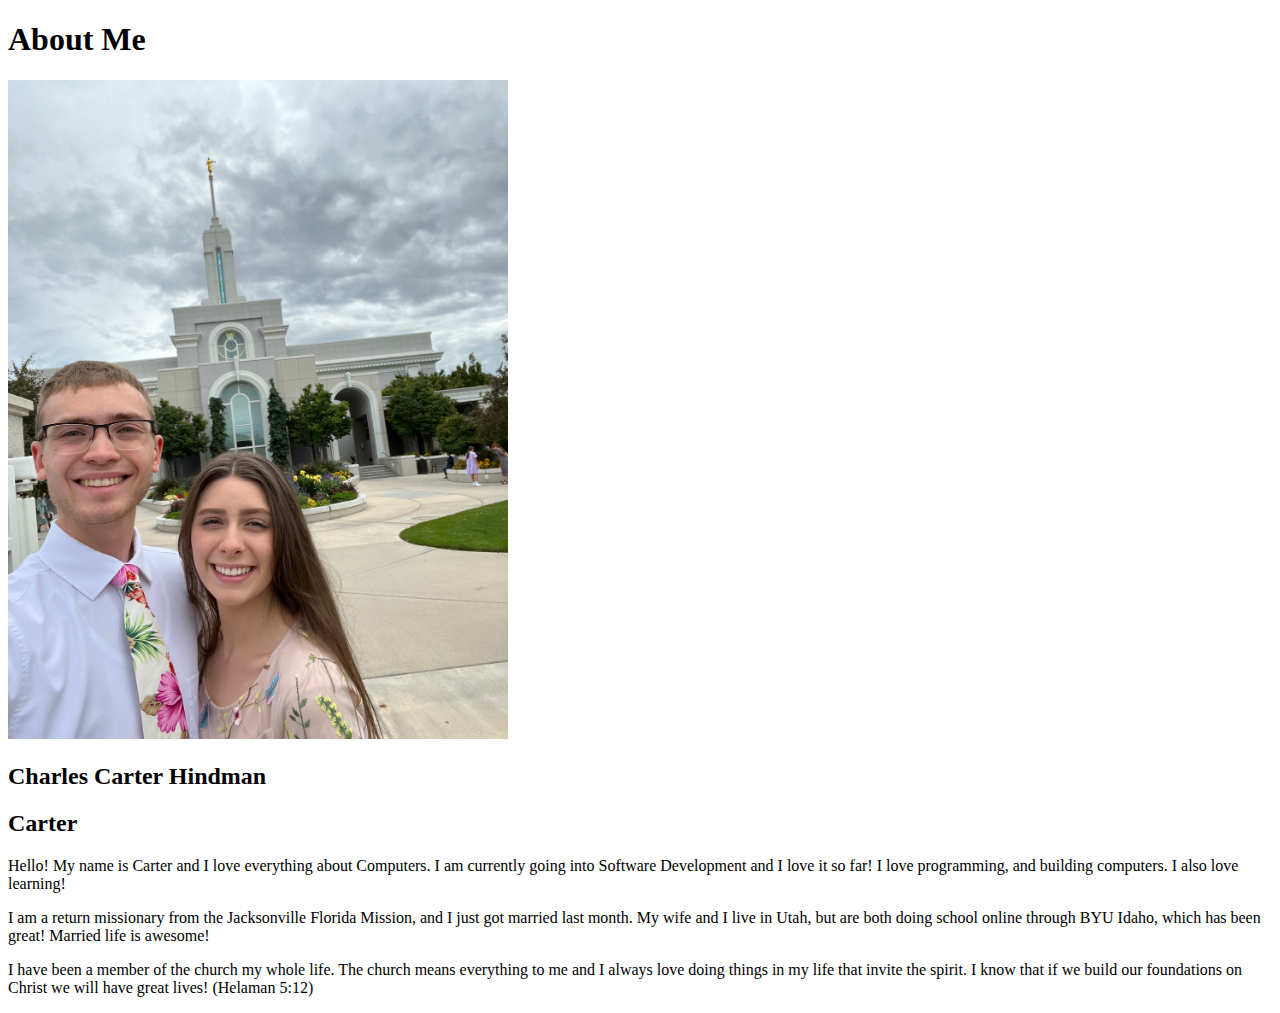
<file: aboutme/index.html>
<!DOCTYPE html>
<html lang="en">
<head>
    <meta charset="UTF-8">
    <meta http-equiv="X-UA-Compatible" content="IE=edge">
    <meta name="viewport" content="width=device-width, initial-scale=1.0">
    <title>All About Me</title>
</head>
<body>
    <h1>About Me</h1>
    <img alt="Image of my wife and I at the temple" src="images/temple_pic.jpg" width = "500" height = "auto">
    <h2>Charles Carter Hindman</h2>
    <h2>Carter</h2>
    <p>Hello! My name is Carter and I love everything about Computers. I am currently going into Software Development and I love it so far! I love programming, and building computers. I also love learning!</p>
    <p>I am a return missionary from the Jacksonville Florida Mission, and I just got married last month. My wife and I live in Utah, but are both doing school online through BYU Idaho, which has been great! Married life is awesome!</p>
    <p>I have been a member of the church my whole life. The church means everything to me and I always love doing things in my life that invite the spirit. I know that if we build our foundations on Christ we will have great lives! (Helaman 5:12)</p>
</body>
</html>
</file>
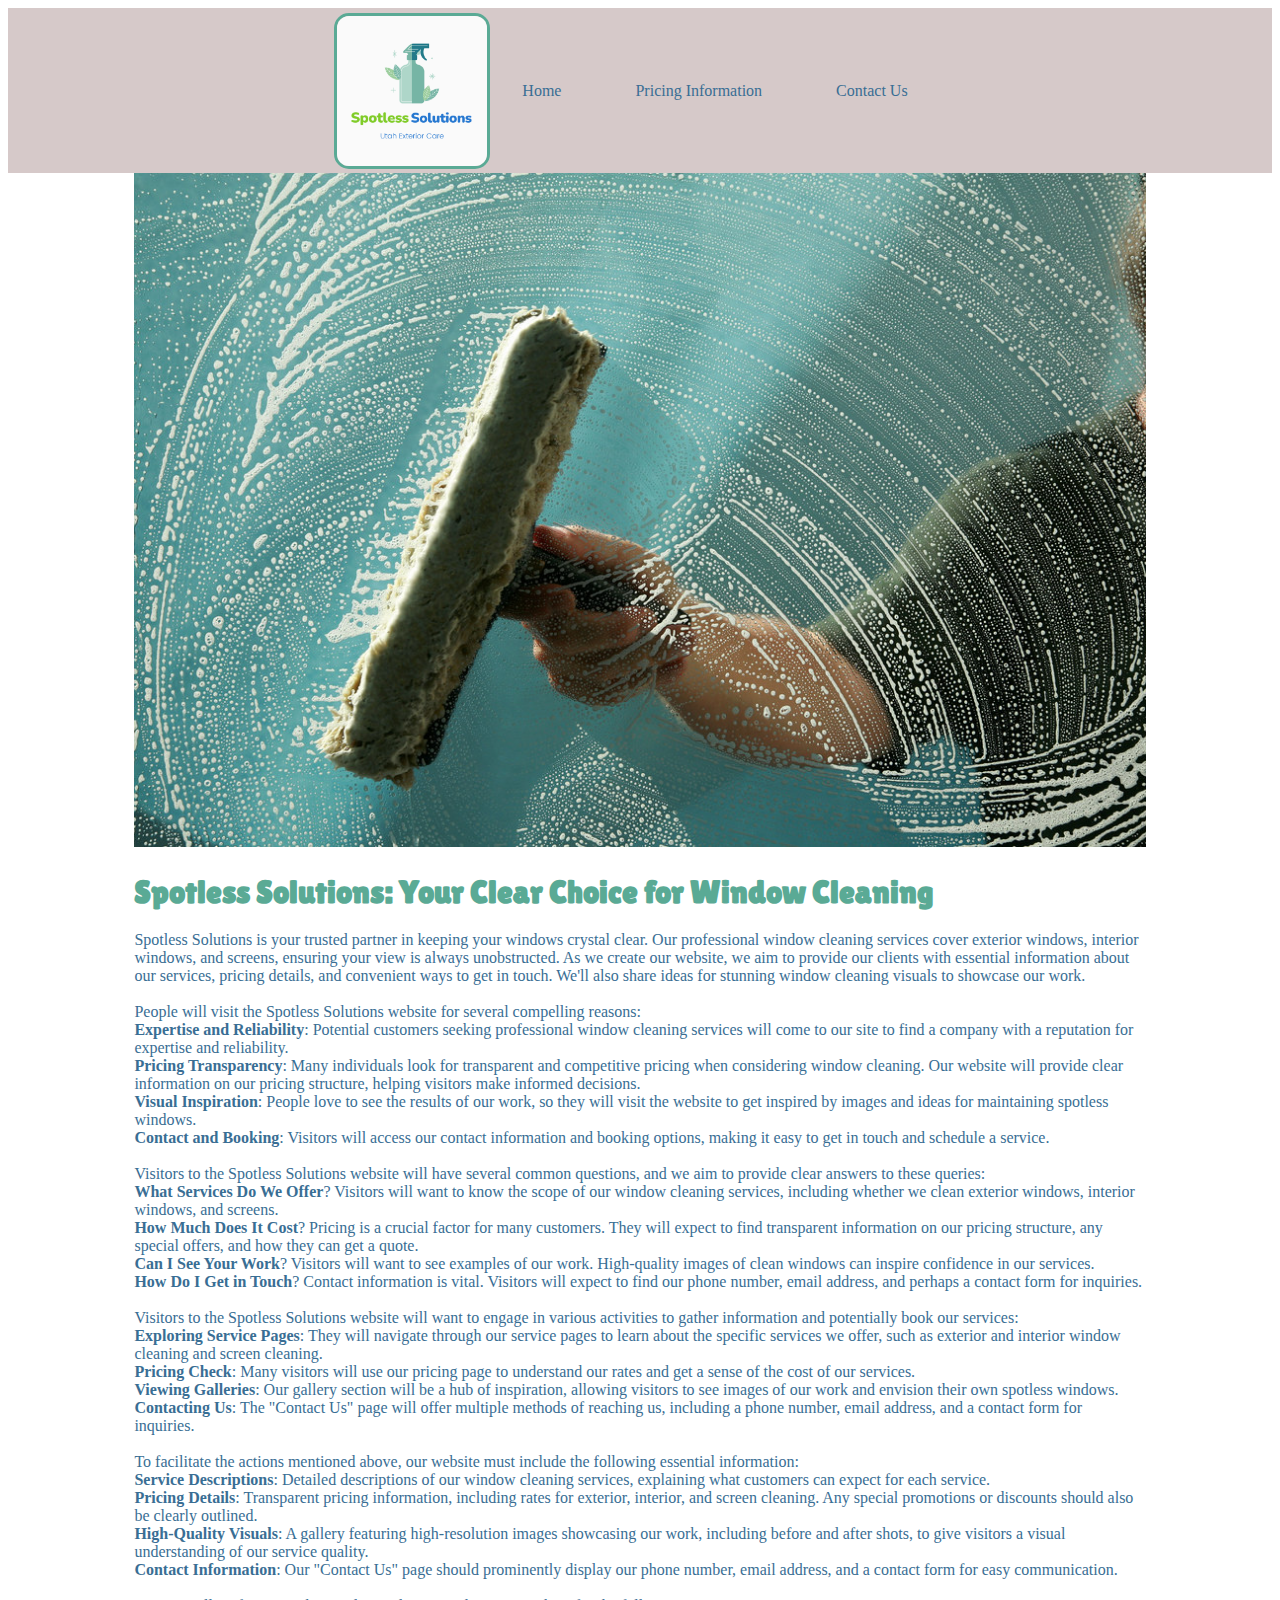
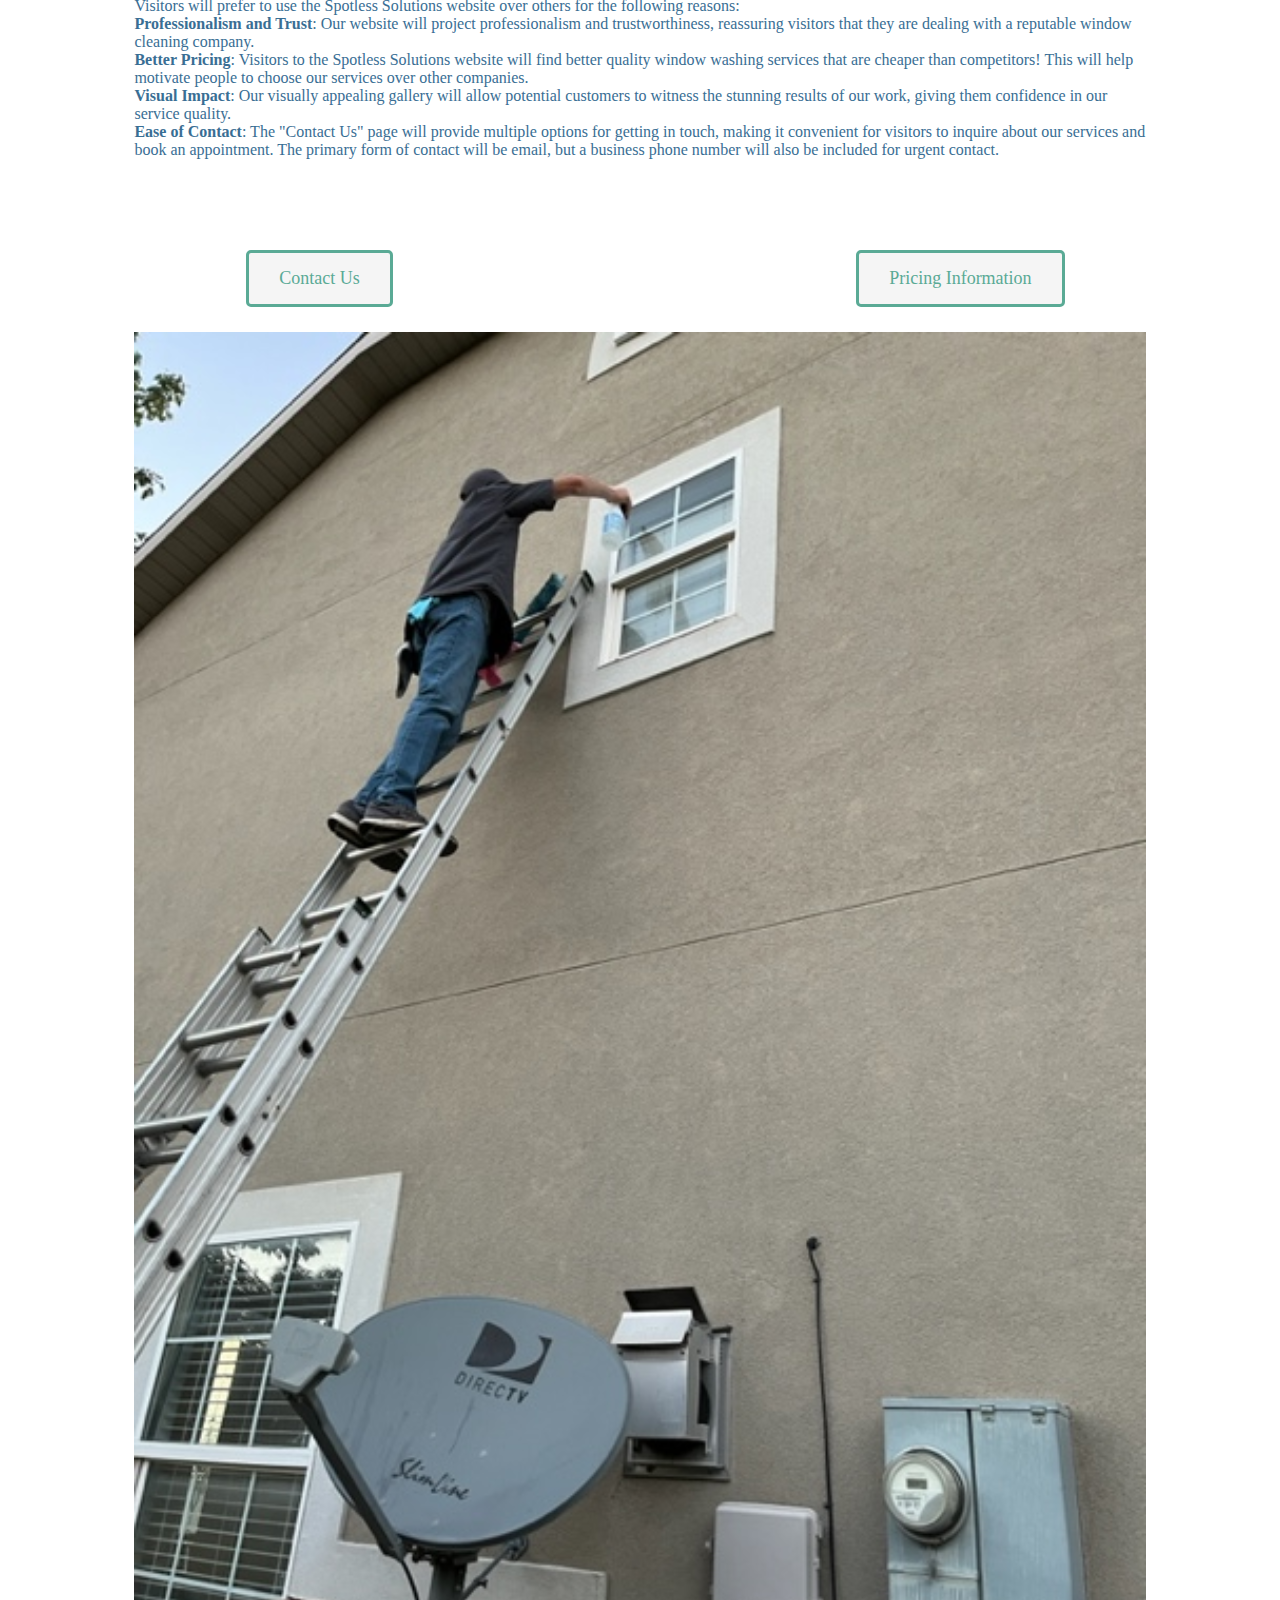
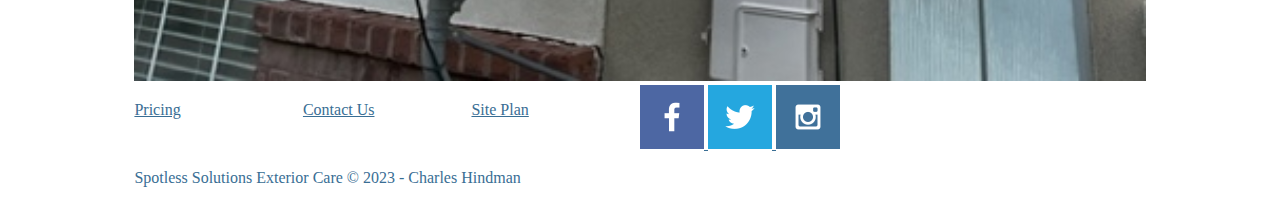
<file: spotless-solutions/index.html>
<!DOCTYPE html>
<html lang="en">
<head>
    <meta charset="UTF-8">
    <meta name="viewport" content="width=device-width, initial-scale=1.0">
    <link rel="stylesheet" href="styles/style.css">
    <title>Spotless Solutions Exterior Care | Home</title>
</head>
<body>
    <div id="h-content">
        <header>
            <a href="index.html" id="logo_link">
                <img class="logo" src="images/logo.png" alt="Spotless Solutions Logo">
            </a>
            <nav>
                <a href="index.html">Home</a>
                <a href="pricing.html">Pricing Information</a>
                <a href="contactus.html">Contact Us</a>
            </nav>
        </header>
    </div>
    <div id="content">
        <main class="main-grid">
            <div class="main-picture">
                <img class="main-pic" src="images/soapy.jpg" alt="window with soapy water">
            </div>
            <div class="main-info">
                <h1>Spotless Solutions: Your Clear Choice for Window Cleaning            </h1>
                <p>
                Spotless Solutions is your trusted partner in keeping your windows crystal clear. Our professional window cleaning services cover exterior windows, interior windows, and screens, ensuring your view is always unobstructed. As we create our website, we aim to provide our clients with essential information about our services, pricing details, and convenient ways to get in touch. We'll also share ideas for stunning window cleaning visuals to showcase our work. <br><br>
        
                People will visit the Spotless Solutions website for several compelling reasons: <br>
                <b>Expertise and Reliability</b>: Potential customers seeking professional window cleaning services will come to our site to find a company with a reputation for expertise and reliability. <br>
                <b>Pricing Transparency</b>: Many individuals look for transparent and competitive pricing when considering window cleaning. Our website will provide clear information on our pricing structure, helping visitors make informed decisions. <br>
                <b>Visual Inspiration</b>: People love to see the results of our work, so they will visit the website to get inspired by images and ideas for maintaining spotless windows.<br>
                <b>Contact and Booking</b>: Visitors will access our contact information and booking options, making it easy to get in touch and schedule a service.<br><br>

                Visitors to the Spotless Solutions website will have several common questions, and we aim to provide clear answers to these queries:<br>
                <b>What Services Do We Offer</b>? Visitors will want to know the scope of our window cleaning services, including whether we clean exterior windows, interior windows, and screens.<br>
                <b>How Much Does It Cost</b>? Pricing is a crucial factor for many customers. They will expect to find transparent information on our pricing structure, any special offers, and how they can get a quote.<br>
                <b>Can I See Your Work</b>? Visitors will want to see examples of our work. High-quality images of clean windows can inspire confidence in our services.<br>
                <b>How Do I Get in Touch</b>? Contact information is vital. Visitors will expect to find our phone number, email address, and perhaps a contact form for inquiries.<br><br>

                Visitors to the Spotless Solutions website will want to engage in various activities to gather information and potentially book our services:<br>
                <b>Exploring Service Pages</b>: They will navigate through our service pages to learn about the specific services we offer, such as exterior and interior window cleaning and screen cleaning.<br>
                <b>Pricing Check</b>: Many visitors will use our pricing page to understand our rates and get a sense of the cost of our services.<br>
                <b>Viewing Galleries</b>: Our gallery section will be a hub of inspiration, allowing visitors to see images of our work and envision their own spotless windows.<br>
                <b>Contacting Us</b>: The "Contact Us" page will offer multiple methods of reaching us, including a phone number, email address, and a contact form for inquiries.<br><br>
        
                To facilitate the actions mentioned above, our website must include the following essential information:<br>
                <b>Service Descriptions</b>: Detailed descriptions of our window cleaning services, explaining what customers can expect for each service.<br>
                <b>Pricing Details</b>: Transparent pricing information, including rates for exterior, interior, and screen cleaning. Any special promotions or discounts should also be clearly outlined.<br>
                <b>High-Quality Visuals</b>: A gallery featuring high-resolution images showcasing our work, including before and after shots, to give visitors a visual understanding of our service quality.<br>
                <b>Contact Information</b>: Our "Contact Us" page should prominently display our phone number, email address, and a contact form for easy communication.<br><br>

                Visitors will prefer to use the Spotless Solutions website over others for the following reasons:<br>
                <b>Professionalism and Trust</b>: Our website will project professionalism and trustworthiness, reassuring visitors that they are dealing with a reputable window cleaning company.<br>
                <b>Better Pricing</b>: Visitors to the Spotless Solutions website will find better quality window washing services that are cheaper than competitors! This will help motivate people to choose our services over other companies.<br>
                <b>Visual Impact</b>: Our visually appealing gallery will allow potential customers to witness the stunning results of our work, giving them confidence in our service quality.<br>
                <b>Ease of Contact</b>: The "Contact Us" page will provide multiple options for getting in touch, making it convenient for visitors to inquire about our services and book an appointment. The primary form of contact will be email, but a business phone number will also be included for urgent contact.<br>
        
                </p>

            </div>
        <div class="buttons">
            <a href="contactus.html" class="contact-button">Contact Us</a>
            <a href="contactus.html" class="pricing-button">Pricing Information</a>
        </div>
        <div class="second-picture">
            <img class="second-pic" src="images/ladder.JPG" alt="owner cleaning windows on a big ladder">
        </div>
        </main>
        <footer>
            <p class="copy">Spotless Solutions Exterior Care &copy; 2023 - Charles Hindman</p>
            <p><a href="pricing.html">Pricing</a></p>
            <p><a href="contactus.html">Contact Us</a></p>
            <p><a href="site-plan.html">Site Plan</a></p>
            <div class="social">
                <a href="https://facebook.com" target="_blank">
                    <img src="images/facebook.png" alt="fb icon">
                </a>
                <a href="https://twitter.com" target="_blank">
                    <img src="images/twitter.png" alt="twitter icon">
                </a>
                <a href="https://instagram.com" target="_blank">
                    <img src="images/instagram.png" alt="instagram icon">
                </a>
            </div>
        </footer>
    </div>
</body>
</html>
</file>
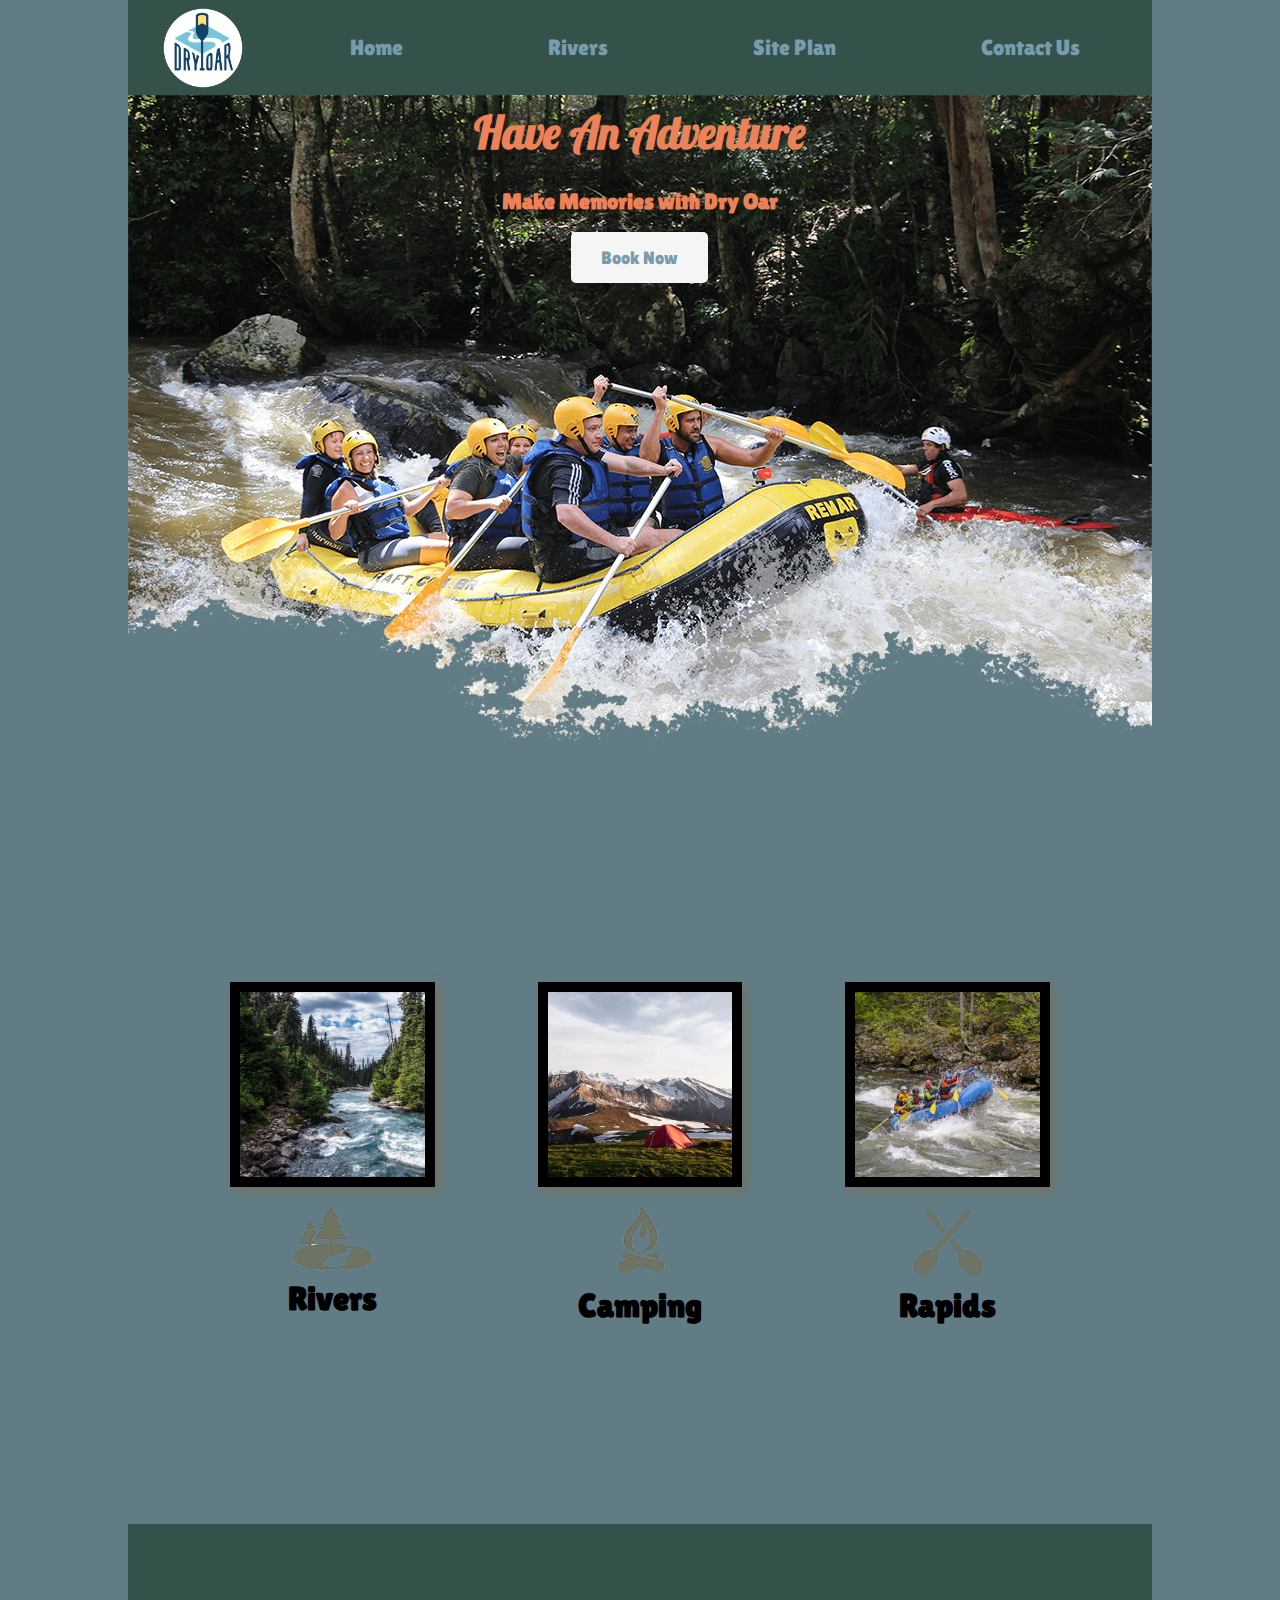
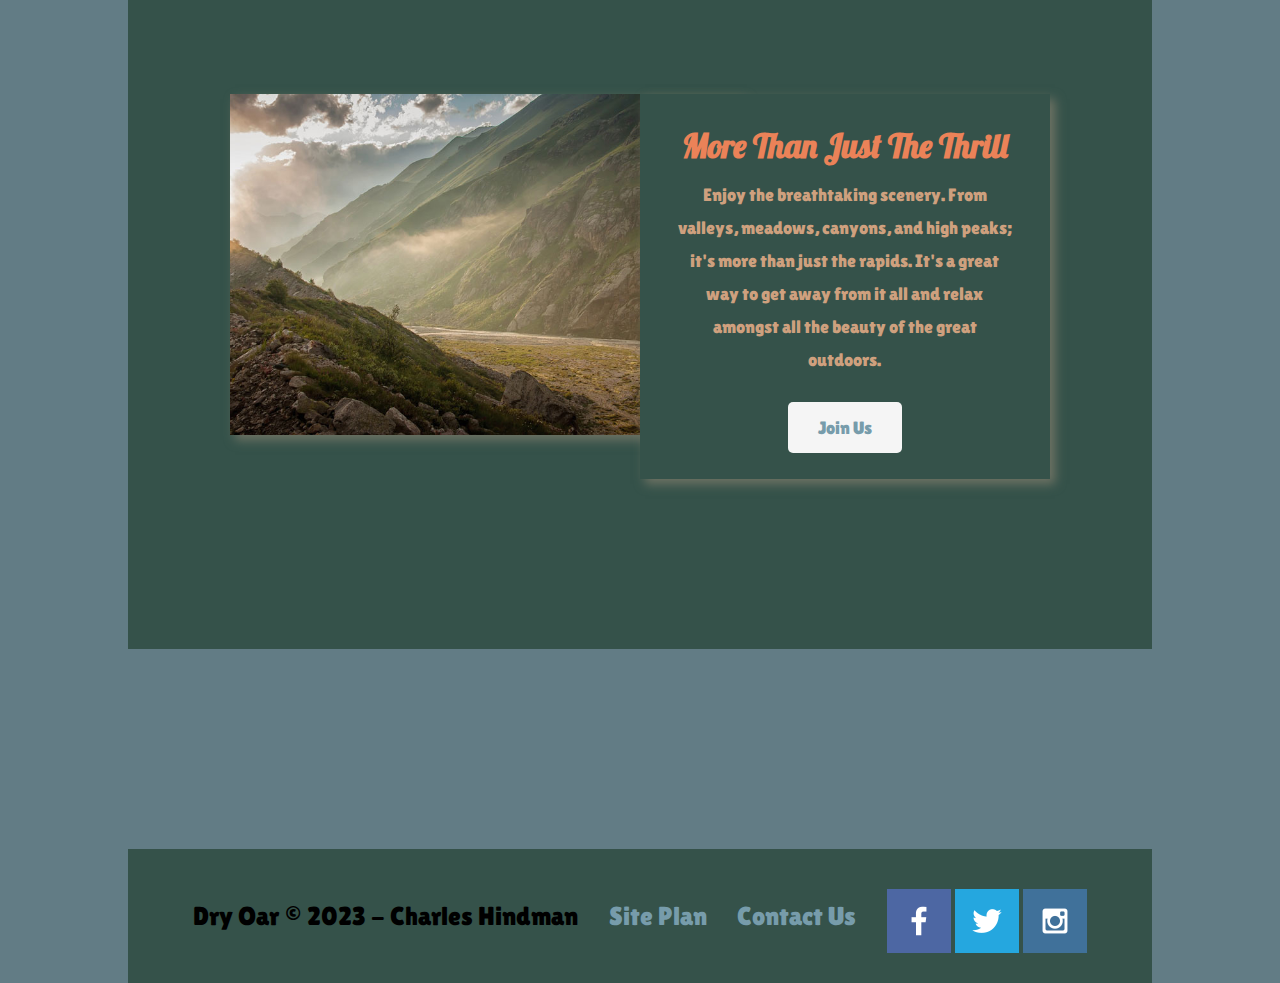
<file: wwr/index.html>
<!DOCTYPE html>
<html lang="en">
<head>
    <meta charset="UTF-8">
    <meta name="viewport" content="width=device-width, initial-scale=1.0">
    <link rel="stylesheet" href="styles/style.css">
    <title>Whitewater Rafting Adventures | Dry Oar | Home</title>
</head>
<body>
    <div id="content">
    <header>
        <a href="index.html" id="logo_link">
            <img class="logo" src="images/logo.png" alt="Dry Oar Logo">
        </a>
        <nav>
            <a href="index.html">Home</a>
            <a href="rivers.html">Rivers</a>
            <a href="site-plan-rafting.html">Site Plan</a>
            <a href="contactus.html">Contact Us</a>
        </nav>
    </header>
    <div id="hero">
        <div id="hero-box">
            <img id="hero-img" src="images/hero.png" alt="People enjoying whitewhater rafting">
        </div>
        <section id="hero-msg">
            <h1 class="home-title">Have An Adventure</h1>
            <h4>Make Memories with Dry Oar</h4>
            <div class="button-box">
                <a class="book" href="contactus.html">Book Now</a>
            </div>
        </section>
    </div>
    <main class="home-grid">
        <section class="rivers-card">
            <img class="card-img" src="images/rivers.jpg" alt="river in forest">
            <img class="icon" src="images/river_icon.png" alt="river icon">
            <h2>Rivers</h2>
        </section>
        <section class="camping-card">
            <img class="card-img" src="images/camping.jpg" alt="tent in mountains">
            <img class="icon" src="images/fire_icon.png" alt="fire icon">
            <h2>Camping</h2>
        </section>
        <section class="rapids-card">
            <img class="card-img" src="images/rapids.jpg" alt="rafting boat">
            <img class="icon" src="images/oars.png" alt="oars icon">
            <h2>Rapids</h2>
        </section>
        <div id="background"></div>
        <img class="mountains" src="images/mountains.jpg" alt="Misty mountains">
        <section class="msg">
            <h2>More Than Just The Thrill</h2>
            <p>Enjoy the breathtaking scenery. From valleys, meadows, canyons, and high peaks; it's more than just the rapids. It's a great way to get away from it all and relax amongst all the beauty of the great outdoors.</p>
            <a class="join" href="rivers.html">Join Us</a>
        </section>
    </main>
    <footer>
        <p>Dry Oar &copy; 2023 - Charles Hindman</p>
        <p><a href="site-plan-rafting.html">Site Plan</a></p>
        <p><a href="contactus.html">Contact Us</a></p>
        <div class="social">
            <a href="https://facebook.com" target="_blank">
                <img src="images/facebook.png" alt="fb icon">
            </a>
            <a href="https://twitter.com" target="_blank">
                <img src="images/twitter.png" alt="twitter icon">
            </a>
            <a href="https://instagram.com" target="_blank">
                <img src="images/instagram.png" alt="instagram icon">
            </a>
        </div>
    </footer>
    </div>
</body>
</html>
</file>
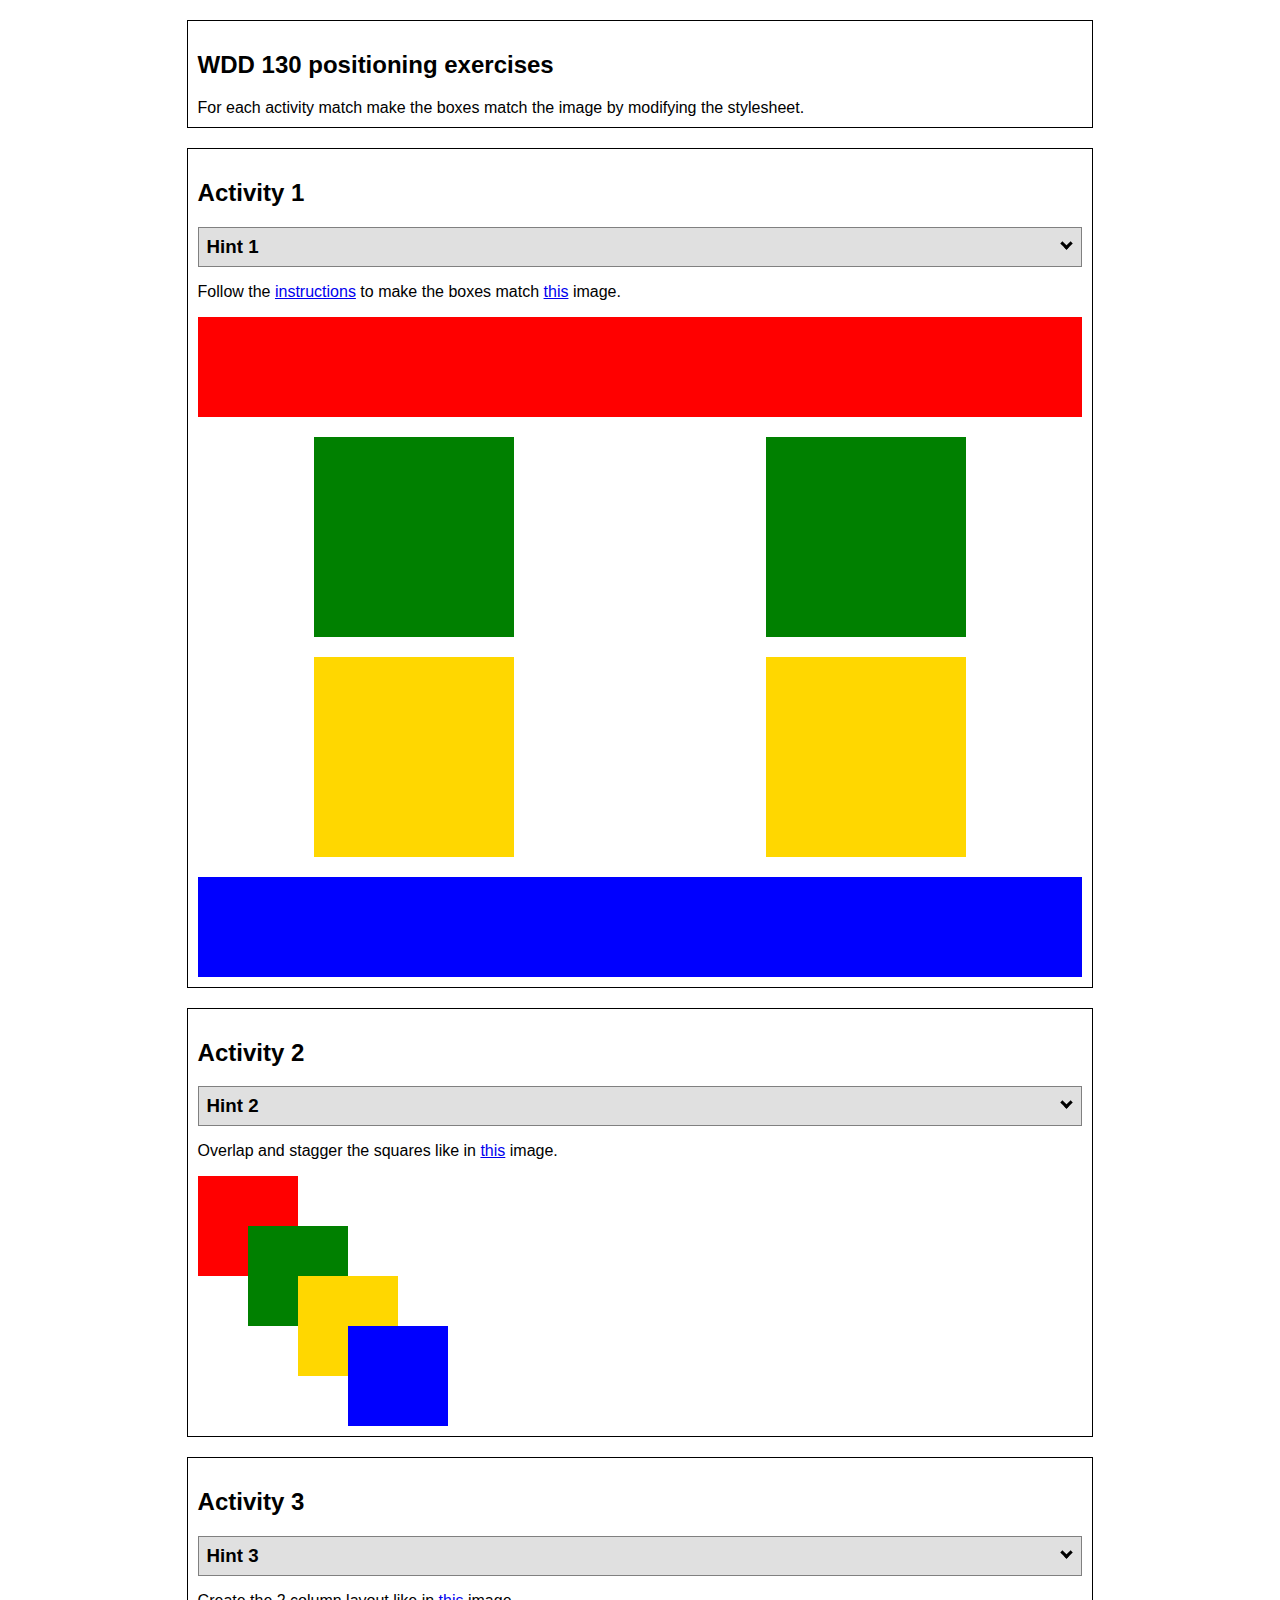
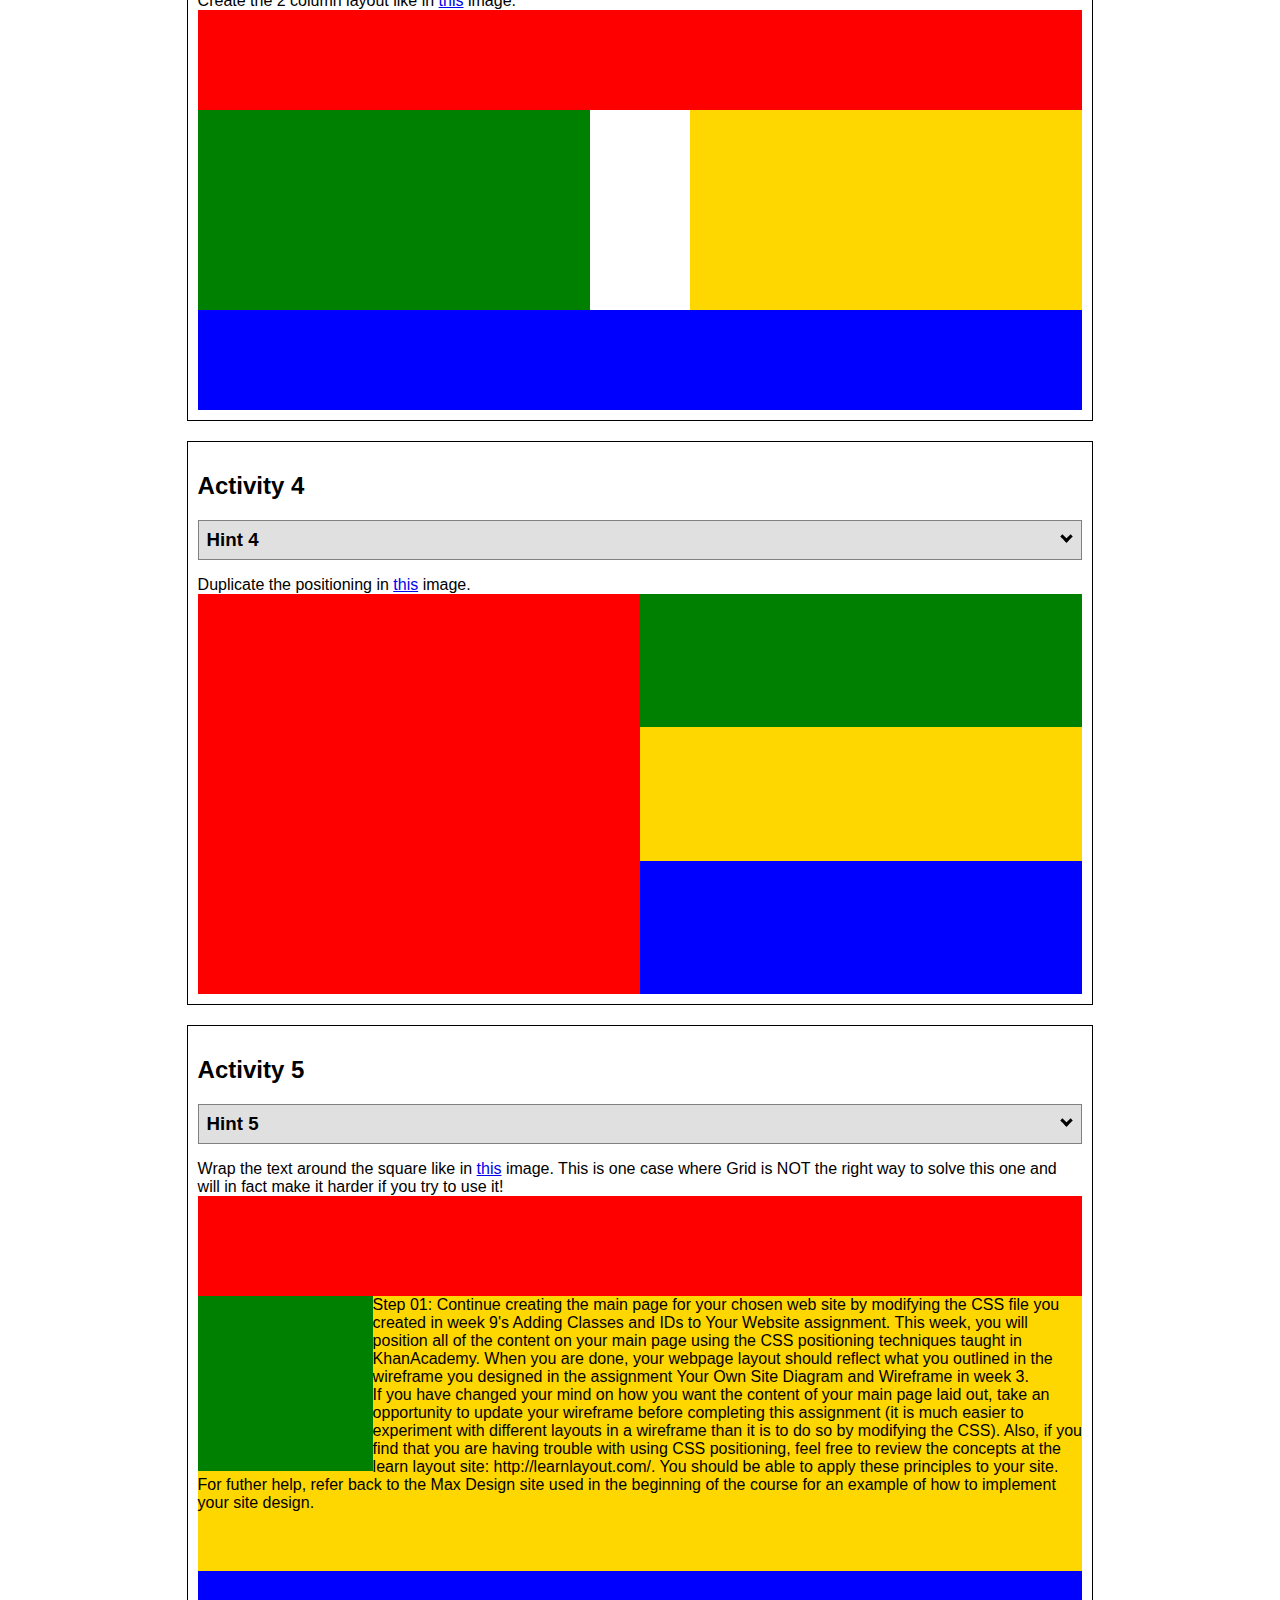
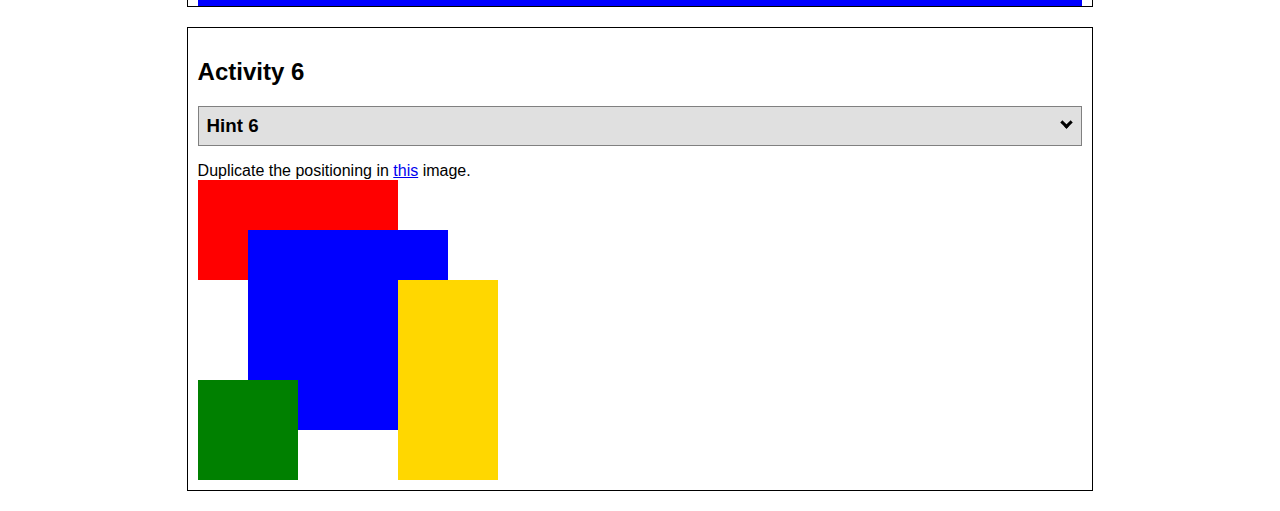
<file: positioning.html>
<!DOCTYPE html>
<html lang="en">
  <head>
    <!-- HTML - Name: positioning.html -->
    <title>Positioning Activity</title>
    <link rel="stylesheet" type="text/css" href="positionstyles.css" />
  </head>
  <body>
    <div class="activity">
      <h2>WDD 130 positioning exercises</h2>
      For each activity match make the boxes match the image by modifying the stylesheet.</div>
    <div class="activity">
      <h2>Activity 1</h2>
      <section class="hint"><input type="checkbox" ><i></i> <h3>Hint 1</h3><div><p>Check out the <a href="https://byui-wdd.github.io/wdd130/activities/w06-css-positioning.html" target="_blank">activity instructions</a> in Ilearn!</p></div></section>
      <p>Follow the <a href="https://byui-wdd.github.io/wdd130/activities/w06-css-positioning.html" target="_blank">instructions</a> to make the boxes match  <a href="https://byui-wdd.github.io/wdd130/images/example1.png" target="_blank">this</a> image.</p>
      <div class="content1" >
        <div class="red1" ></div>
        <div class="green1" ></div>
        <div class="green1" ></div>
        <div class="yellow1"></div>
        <div class="yellow1"></div>
        <div class="blue1"></div>
      </div>
    </div>
    <div class="activity">
      <h2>Activity 2</h2>
      <section class="hint"><input type="checkbox" > <h3>Hint 2</h3><i></i><div>
      <ul>
      <li>grid-template-columns: 50px 50px 50px 50px 50px </li></ul></div></section>
      <p>Overlap and stagger the squares like in <a href="https://byui-wdd.github.io/wdd130/images/example2.png" target="_blank">this</a> image.</p>
      <div class="content2" >
        <div class="red2" ></div>
        <div class="green2" ></div>
        <div class="yellow2"></div>
        <div class="blue2"></div>
      </div>
    </div>
    <div class="activity">
      <h2>Activity 3</h2>
      <section class="hint"><input type="checkbox" > <h3>Hint 3</h3><i></i><div><p>This one is going to be best solved with CSS Grid. Remember to make the boxes the right width first...then start moving them around. </p><h4>Properties used:</h4><ul><li>display:grid;</li><li>grid-template-columns:</li><li>grid-column-gap:</li>
        <li>grid-column:</li>  </ul></div></section>
      Create the 2 column layout like in <a href="https://byui-wdd.github.io/wdd130/images/example3.png" target="_blank">this</a>  image.
      <div class="content3" >
        <div class="red3" ></div>
        <div class="green3" ></div>
        <div class="yellow3"></div>
        <div class="blue3"></div>
      </div>
    </div>
    <div class="activity">
      <h2>Activity 4</h2>
      <section class="hint"><input type="checkbox" > <h3>Hint 4</h3><i></i><div><p>For the others we have been primarily concerned with width. For this one you will need to adjust height as well. </p><h4>Properties used:</h4><ul><li>display:grid;</li><li>grid-template-columns:</li><li>grid-row:</li></ul></div></section>
      Duplicate the positioning in <a href="https://byui-wdd.github.io/wdd130/images/example4.png" target="_blank">this</a> image. 
      <div class="content4" >
        <div class="red4" ></div>
        <div class="green4" ></div>
        <div class="yellow4"></div>
        <div class="blue4"></div>
      </div>
    </div>

    <div class="activity">
      <h2>Activity 5</h2>
      <section class="hint"><input type="checkbox" > <h3>Hint 5</h3><i></i><div><p>Grid is <strong>not</strong> the right way to do this.  In fact there is only one way to really do that...and that is with float. Remember that we float the thing we want the text to wrap around.  Also remember to start by making all the shapes the right size and shape.</p><h4>Properties used:</h4><ul><li>float: left;</li></ul></div></section>
      Wrap the text around the square like in <a href="https://byui-wdd.github.io/wdd130/images/example5.png" target="_blank">this</a> image. This is one case where Grid is NOT the right way to solve this one and will in fact make it harder if you try to use it!
      <div class="content5" >
        <div class="red5" ></div>
        <div class="green5" ></div>
        <div class="yellow5">Step 01: Continue creating the main page for your chosen web site by modifying the CSS file you created in week 9's Adding Classes and IDs to Your Website assignment. This week, you will position all of the content on your main page using the CSS positioning techniques taught in KhanAcademy. When you are done, your webpage layout should reflect what you outlined in the wireframe you designed in the assignment Your Own Site Diagram and Wireframe in week 3. <br />
          If you have changed your mind on how you want the content of your main page laid out, take an opportunity to update your wireframe before completing this assignment (it is much easier to experiment with different layouts in a wireframe than it is to do so by modifying the CSS). Also, if you find that you are having trouble with using CSS positioning, feel free to review the concepts at the learn layout site: http://learnlayout.com/. You should be able to apply these principles to your site. For futher help, refer back to the Max Design site used in the beginning of the course for an example of how to implement your site design.</div>
        <div class="blue5"></div>
      </div>
    </div>
    <div class="activity">
      <h2>Activity 6</h2>
      <section class="hint"><input type="checkbox" > <h3>Hint 6</h3><i></i><div><p>This one is all about visualizing the grid behind the layout. If you are having a hard time doing that first: all the sizes are even multiples of 100, and second here is another example with the lines drawn: <a href="https://byui-wdd.github.io/wdd130/images/example6-hint.png" target="_blank">example 6 with lines</a>. For this one you will find it easiest if you use px for the column width. You can also use <kbd>z-index</kbd> to control the element layering.    </p><h4>Properties used:</h4><ul><li>display:grid;</li><li>grid-template-columns:</li><li>grid-column:</li><li>grid-row:</li><li><a href="https://www.w3schools.com/cssref/pr_pos_z-index.asp" target="_blank">z-index:</a></li></ul></div></section>
      Duplicate the positioning in <a href="https://byui-wdd.github.io/wdd130/images/example6.png" target="_blank">this</a> image.
      <div class="content6" >
        <div class="red6" ></div>
        <div class="green6" ></div>
        <div class="yellow6"></div>
        <div class="blue6"></div>
      </div>
    </div>
  </body>
</html>
</file>
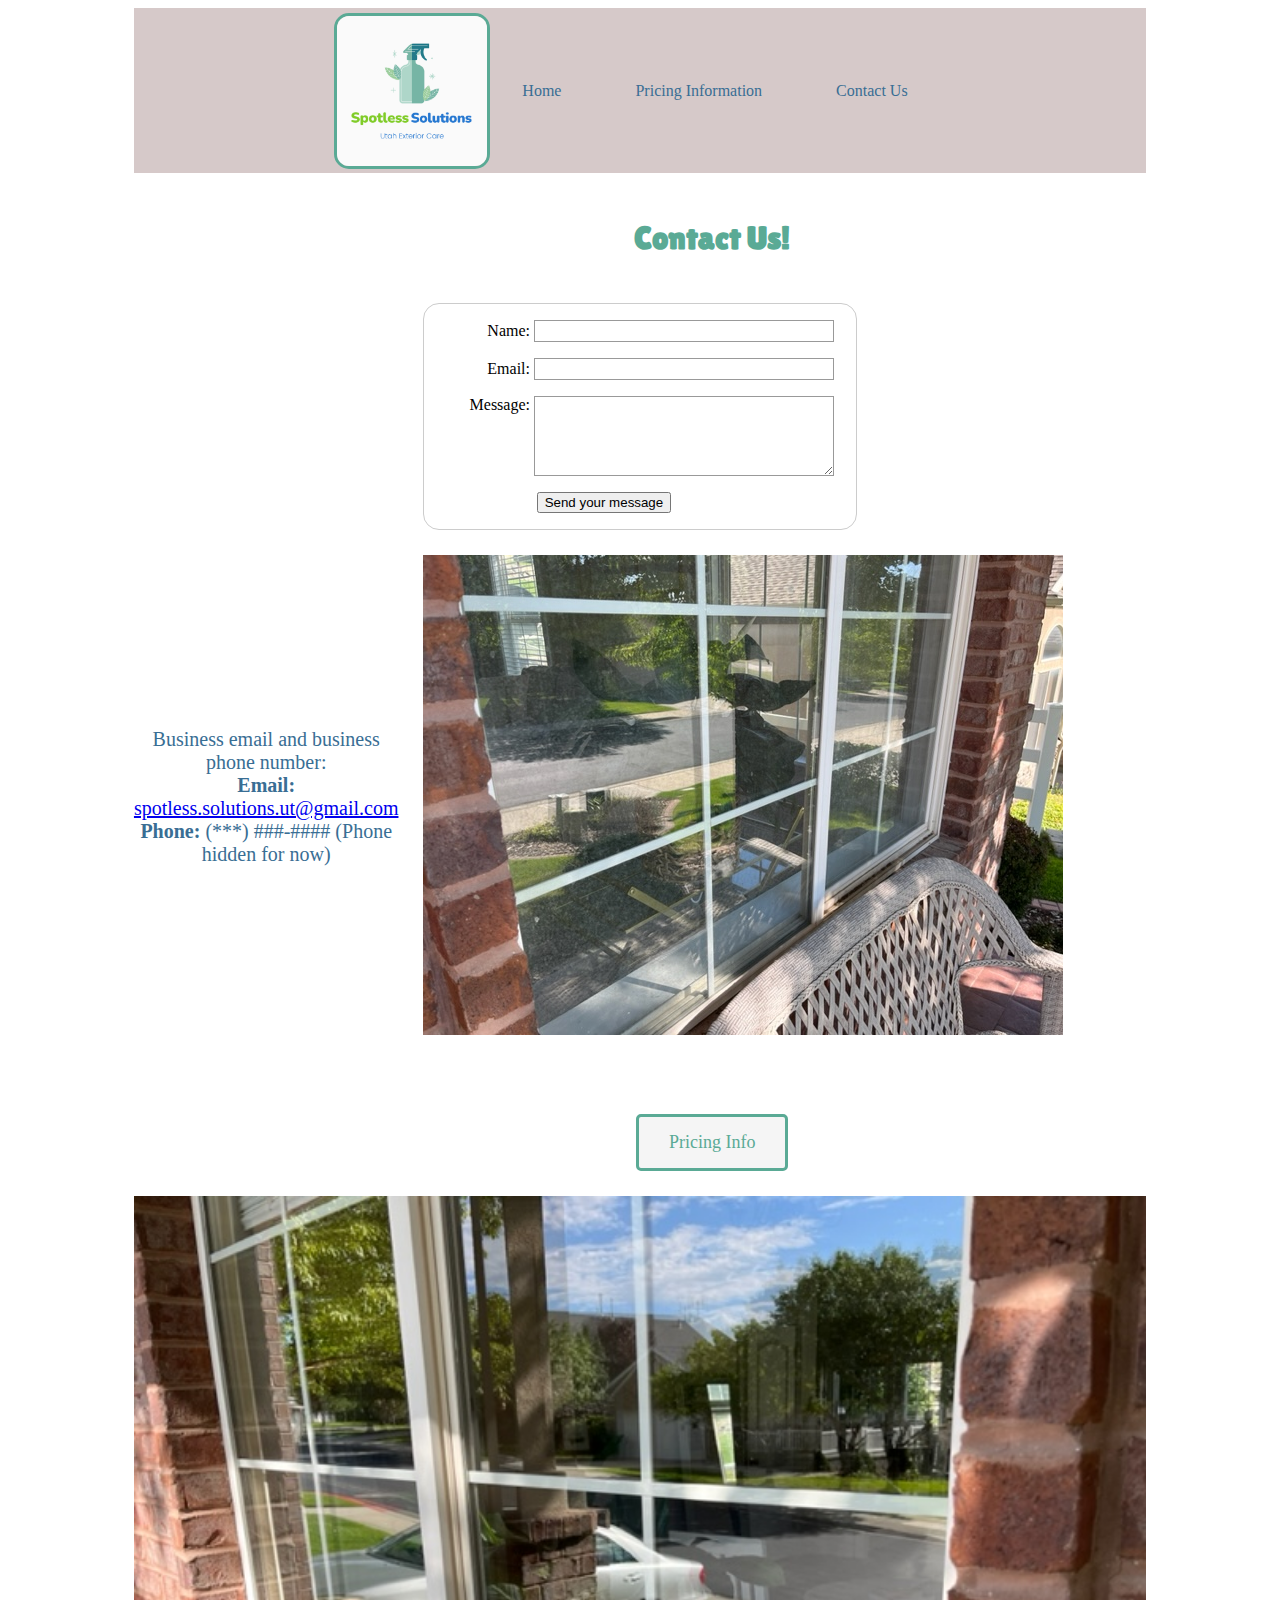
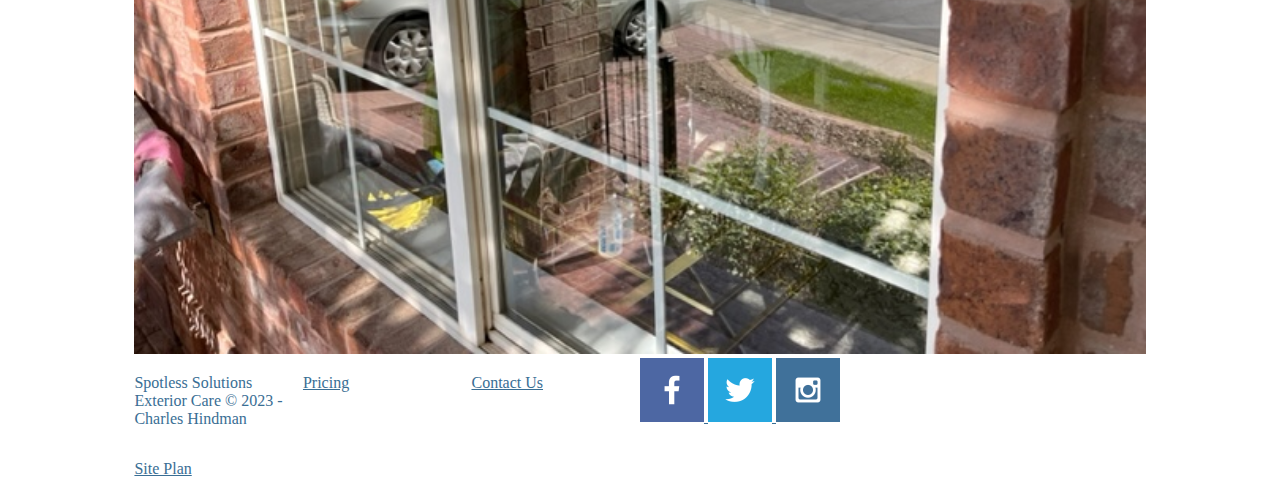
<file: spotless-solutions/contactus.html>
<!DOCTYPE html>
<html lang="en">
<head>
    <meta charset="UTF-8">
    <meta name="viewport" content="width=device-width, initial-scale=1.0">
    <link rel="stylesheet" href="styles/style.css">
    <title>Spotless Solutions Exterior Care | Contact Us</title>
    <style>
        form {
  /* Center the form on the page */
  margin: 0 auto;
  width: 400px;
  /* Form outline */
  padding: 1em;
  border: 1px solid #ccc;
  border-radius: 1em;
}

ul {
  list-style: none;
  padding: 0;
  margin: 0;
}

form li + li {
  margin-top: 1em;
}

label {
  /* Uniform size & alignment */
  display: inline-block;
  width: 90px;
  text-align: right;
}

input,
textarea {
  /* To make sure that all text fields have the same font settings
     By default, textareas have a monospace font */
  font: 1em sans-serif;

  /* Uniform text field size */
  width: 300px;
  box-sizing: border-box;

  /* Match form field borders */
  border: 1px solid #999;
}

input:focus,
textarea:focus {
  /* Additional highlight for focused elements */
  border-color: #000;
}

textarea {
  /* Align multiline text fields with their labels */
  vertical-align: top;

  /* Provide space to type some text */
  height: 5em;
}

.button {
  /* Align buttons with the text fields */
  padding-left: 90px; /* same size as the label elements */
}

button {
  /* This extra margin represent roughly the same space as the space
     between the labels and their text fields */
  margin-left: 0.5em;
}
    </style>
</head>
<body>
    <div id="c-content">
        <header>
            <a href="index.html" id="logo_link">
                <img class="logo" src="images/logo.png" alt="Spotless Solutions Logo">
            </a>
            <nav>
                <a href="index.html">Home</a>
                <a href="pricing.html">Pricing Information</a>
                <a href="contactus.html">Contact Us</a>
            </nav>
        </header>
        <main class="contact-grid">
            <div class="c-title"><h1 class="c-h1">Contact Us!</h1></div>
            <div class="main-c-info">
                <div id="feedback"></div>
                <form action="/my-handling-form-page" method="post">
                    <ul>
                    <li>
                    <label for="name">Name:</label>
                    <input type="text" id="name" name="user_name" />
                    </li>
                    <li>
                    <label for="mail">Email:</label>
                    <input type="email" id="mail" name="user_email" />
                    </li>
                    <li>
                    <label for="msg">Message:</label>
                    <textarea id="msg" name="user_message"></textarea>
                    </li>
                    <li class="button">
                    <button type="submit">Send your message</button>
                    </li>
                    </ul>
                    </form>
            </div>
        <div class="first-info">
            <p>
                Business email and business phone number:<br>
                <b>Email: </b><a href='mailto:spotless.solutions.ut@gmail.com'>spotless.solutions.ut@gmail.com</a>
                <br><b>Phone: </b>(***) ###-####  (Phone hidden for now)
              </p>
        </div>
        <div class="lil-pic">
            <img id="lil-pic" src="images/dirty.JPG" alt="dirty window">
        </div>
        <a href="pricing.html" class="pricing-c-button">Pricing Info</a>
        <div class="big-pic">
            <img id="big-pic" src="images/clean.JPG" alt="clean window">
        </div>
        </main>
        <footer>
            <p>Spotless Solutions Exterior Care &copy; 2023 - Charles Hindman</p>
            <p><a href="pricing.html">Pricing</a></p>
            <p><a href="contactus.html">Contact Us</a></p>
            <p><a href="site-plan.html">Site Plan</a></p>
            <div class="social">
                <a href="https://facebook.com" target="_blank">
                    <img src="images/facebook.png" alt="fb icon">
                </a>
                <a href="https://twitter.com" target="_blank">
                    <img src="images/twitter.png" alt="twitter icon">
                </a>
                <a href="https://instagram.com" target="_blank">
                    <img src="images/instagram.png" alt="instagram icon">
                </a>
            </div>
        </footer>
    </div>
    <script>
        const feedbackElement = document.getElementById('feedback');
        const formElement = document.forms[0];
        formElement.addEventListener('submit', function(e) {
            e.preventDefault();
            feedbackElement.innerHTML = 'Hello '+ formElement.user_name.value +'! Thank you for your message. We will get back with you as soon as possible!';
            feedbackElement.style.display = "block";
            document.body.classList.toggle('moveDown');
        });
    </script>
</body>
</html>
</file>
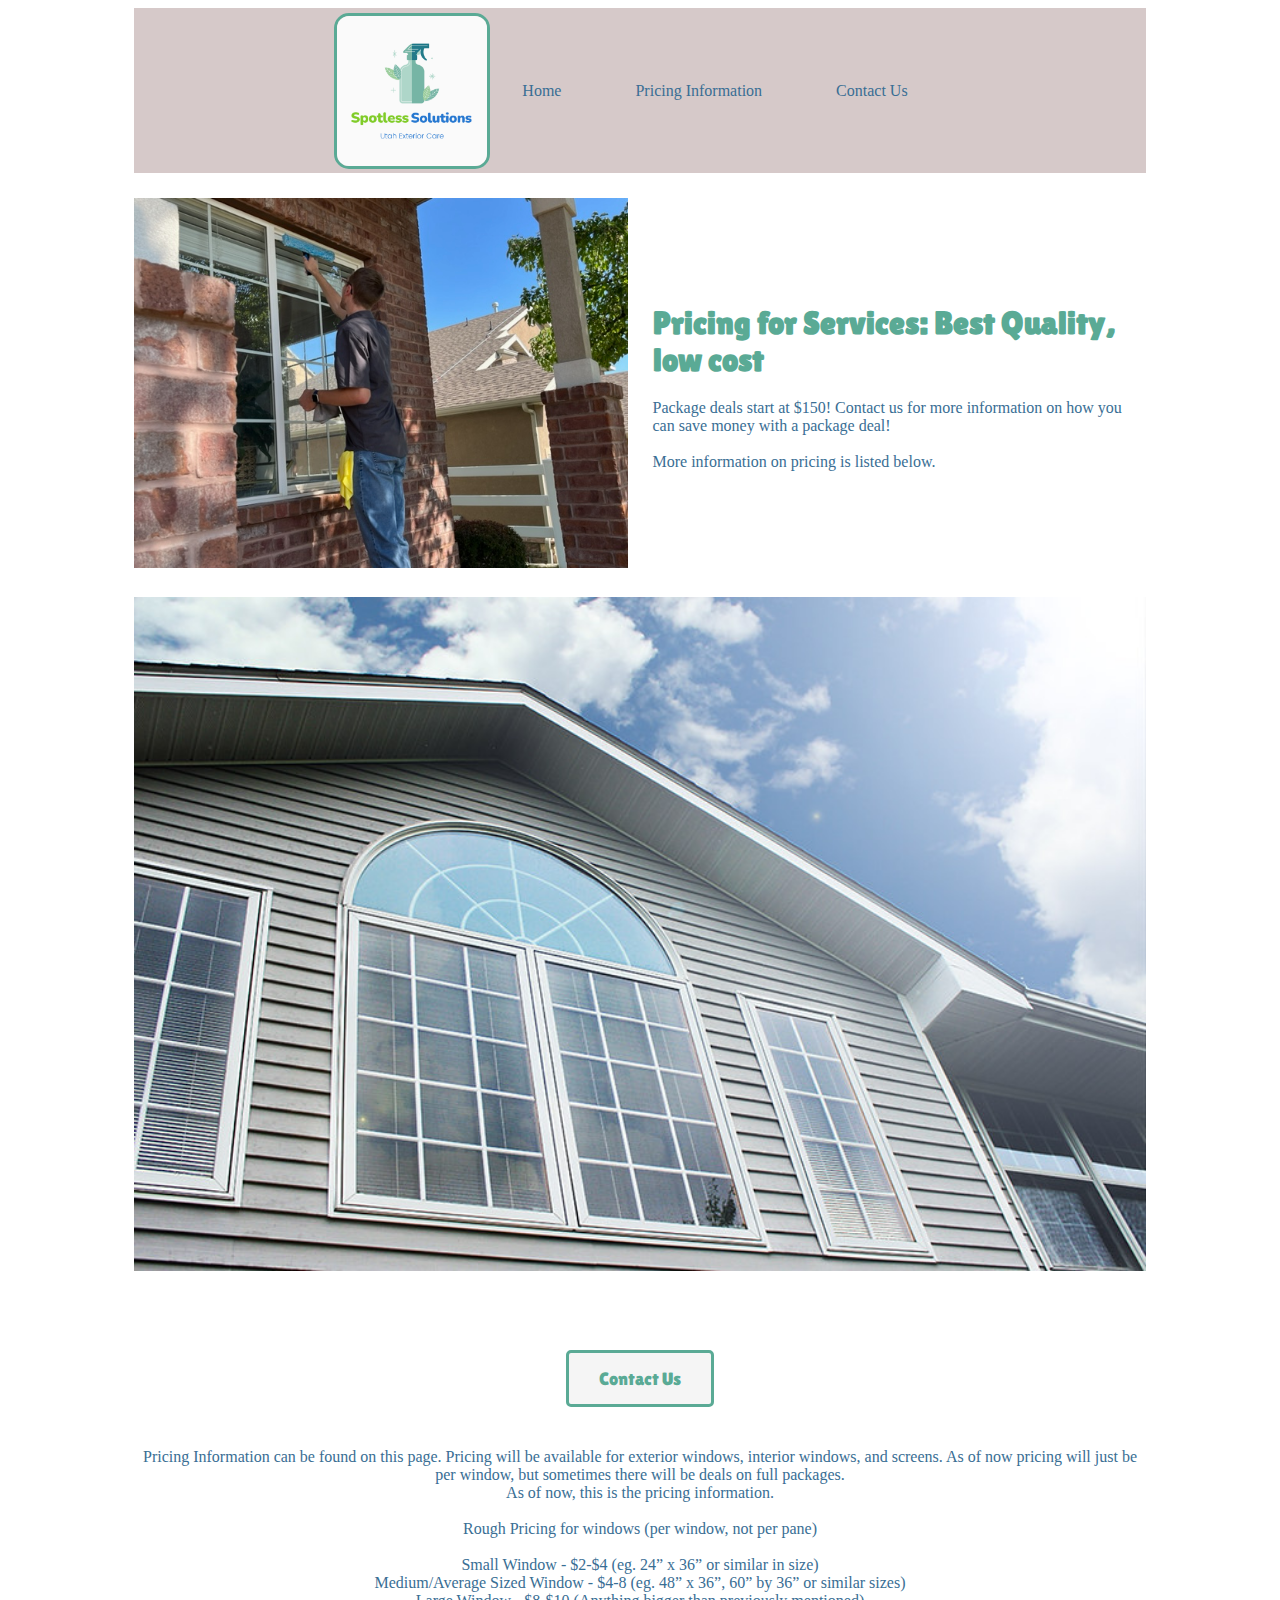
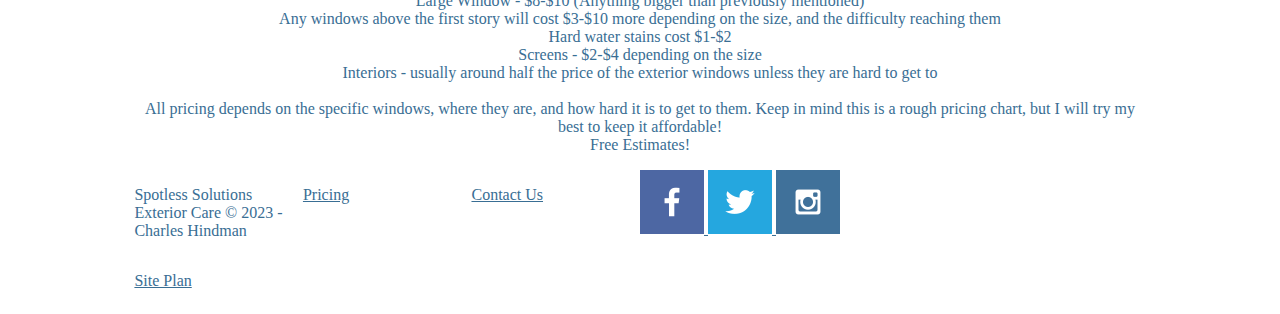
<file: spotless-solutions/pricing.html>
<!DOCTYPE html>
<html lang="en">
<head>
    <meta charset="UTF-8">
    <meta name="viewport" content="width=device-width, initial-scale=1.0">
    <link rel="stylesheet" href="styles/style.css">
    <title>Spotless Solutions Exterior Care | Pricing Information</title>
</head>
<body>
    <div id="content">
        <header>
            <a href="index.html" id="logo_link">
                <img class="logo" src="images/logo.png" alt="Spotless Solutions Logo">
            </a>
            <nav>
                <a href="index.html">Home</a>
                <a href="pricing.html">Pricing Information</a>
                <a href="contactus.html">Contact Us</a>
            </nav>
        </header>
        <main class="pricing-grid">
        <div class="price-pic-container">
            <img class="price-pic" src="images/window.JPG" alt="owner cleaning front room window">
        </div>
        <div class="price-info">
            <h1>Pricing for Services: Best Quality, low cost</h1>
            <p>Package deals start at $150! Contact us for more information on how you can save money with a package deal!<br>
            <br>More information on pricing is listed below.</p>
        </div>
        <div class="price2-pic-container">
            <img class="price2-pic" src="images/big-window.jpg" alt="giant house window">
        </div>
        <a id="price-contact-button" class="contact-button" href="contactus.html">Contact Us</a>
        <div class="price2-info">
            
            <p>Pricing Information can be found on this page. Pricing will be available for exterior windows, interior windows, and screens. As of now pricing will just be per window, but sometimes there will be deals on full packages.<br>
                As of now, this is the pricing information.<br>
                <br>
                Rough Pricing for windows (per window, not per pane)<br>
                <br>
                Small Window - $2-$4 (eg. 24” x 36” or similar in size)<br>
                Medium/Average Sized Window - $4-8 (eg. 48” x 36”, 60” by 36” or similar sizes)<br>
                Large Window - $8-$10 (Anything bigger than previously mentioned)<br>
                Any windows above the first story will cost $3-$10 more depending on the size, and the difficulty reaching them<br>
                Hard water stains cost $1-$2<br>
                Screens - $2-$4 depending on the size<br>
                Interiors - usually around half the price of the exterior windows unless they are hard to get to<br>
                <br>
                All pricing depends on the specific windows, where they are, and how hard it is to get to them. Keep in mind this is a rough pricing chart, but I will try my best to keep it affordable!<br>
                Free Estimates!</p>

        </div>
        </main>
        <footer>
            <p>Spotless Solutions Exterior Care &copy; 2023 - Charles Hindman</p>
            <p><a href="pricing.html">Pricing</a></p>
            <p><a href="contactus.html">Contact Us</a></p>
            <p><a href="site-plan.html">Site Plan</a></p>
            <div class="social">
                <a href="https://facebook.com" target="_blank">
                    <img src="images/facebook.png" alt="fb icon">
                </a>
                <a href="https://twitter.com" target="_blank">
                    <img src="images/twitter.png" alt="twitter icon">
                </a>
                <a href="https://instagram.com" target="_blank">
                    <img src="images/instagram.png" alt="instagram icon">
                </a>
            </div>
        </footer>
    </div>
</body>
</html>
</file>
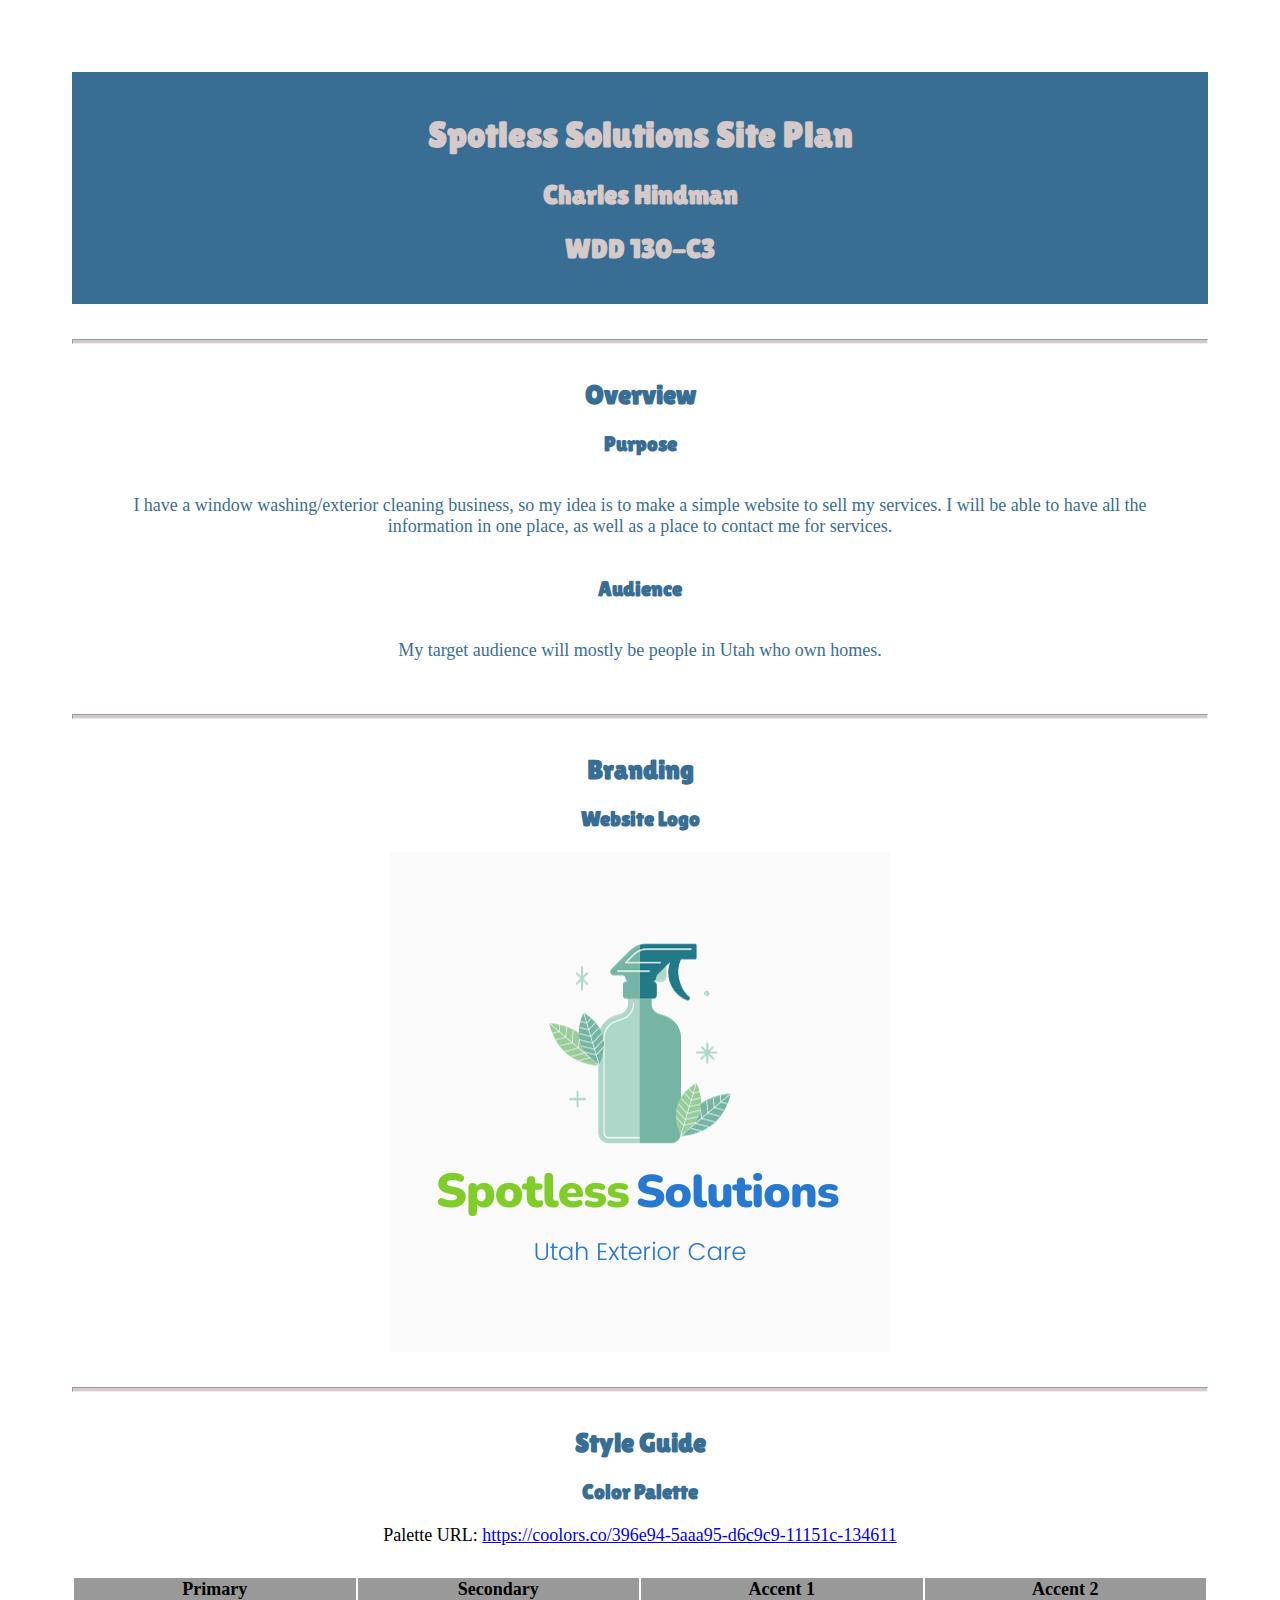
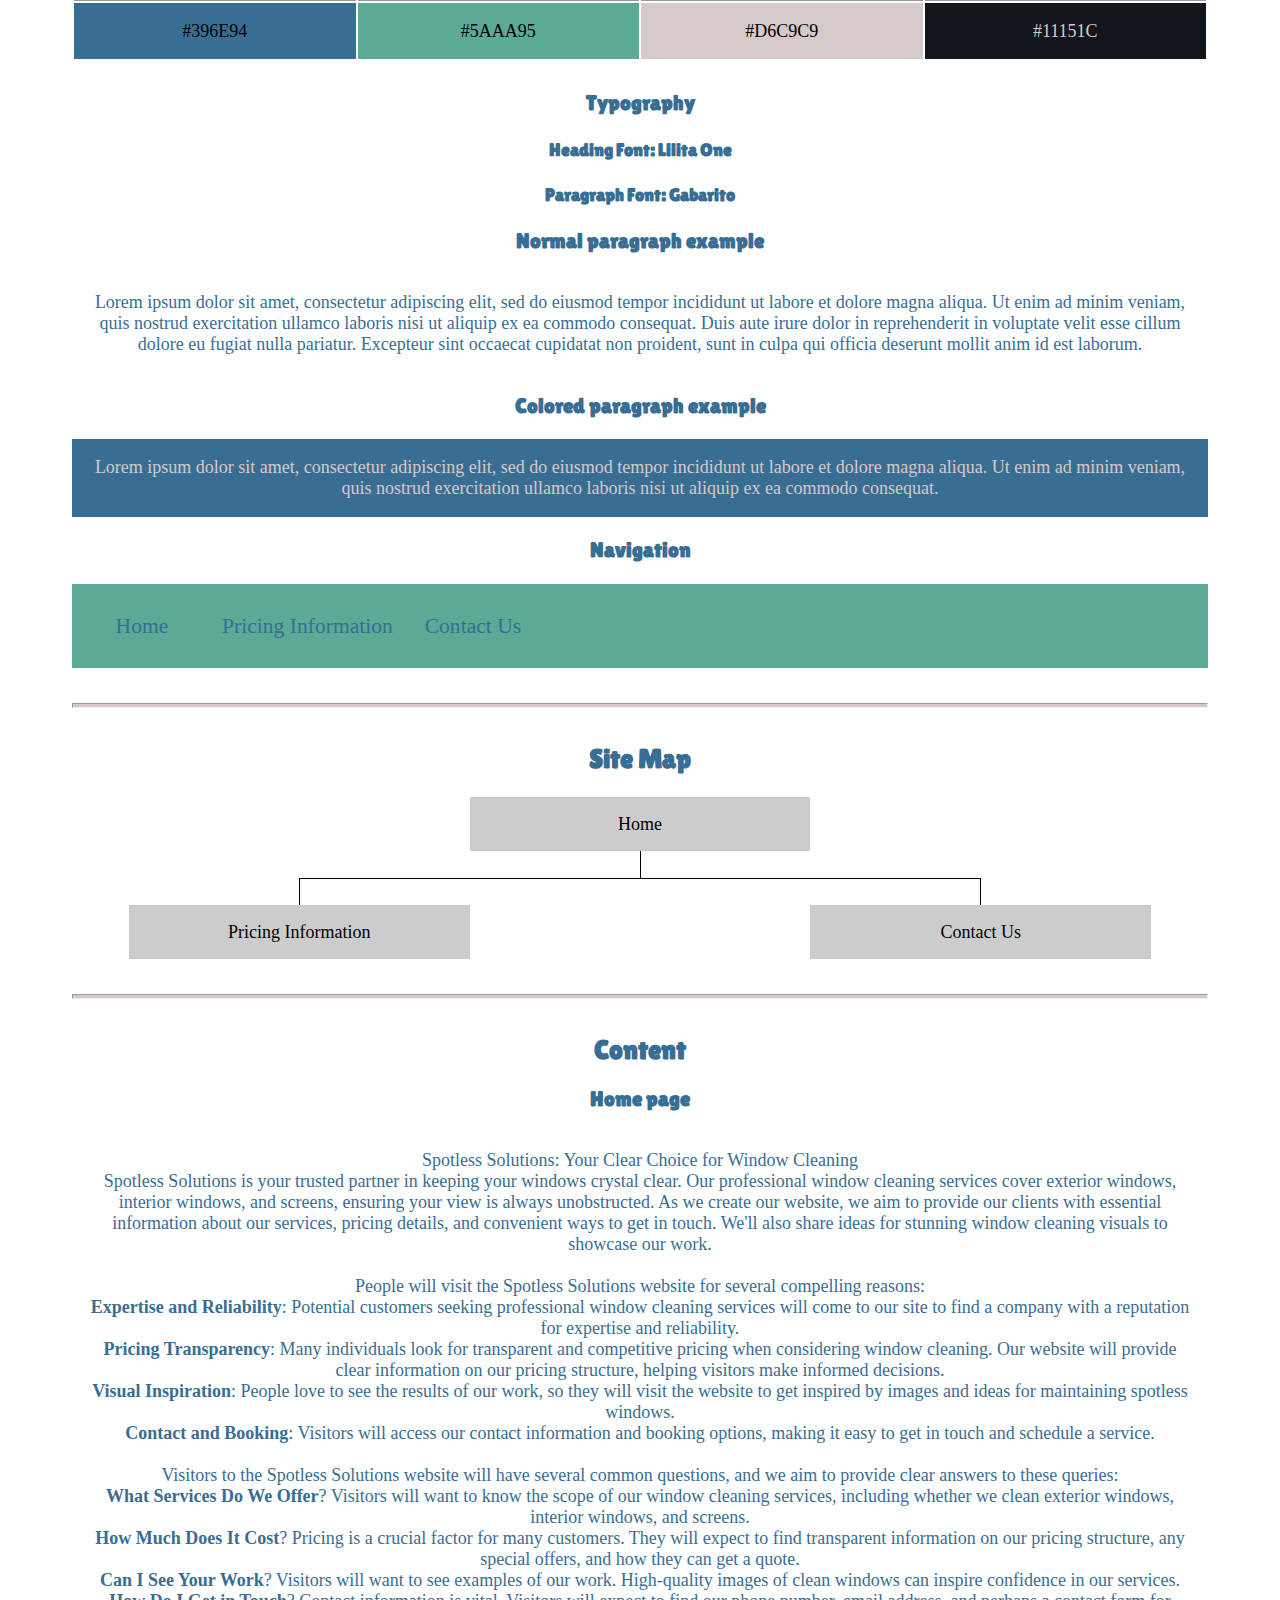
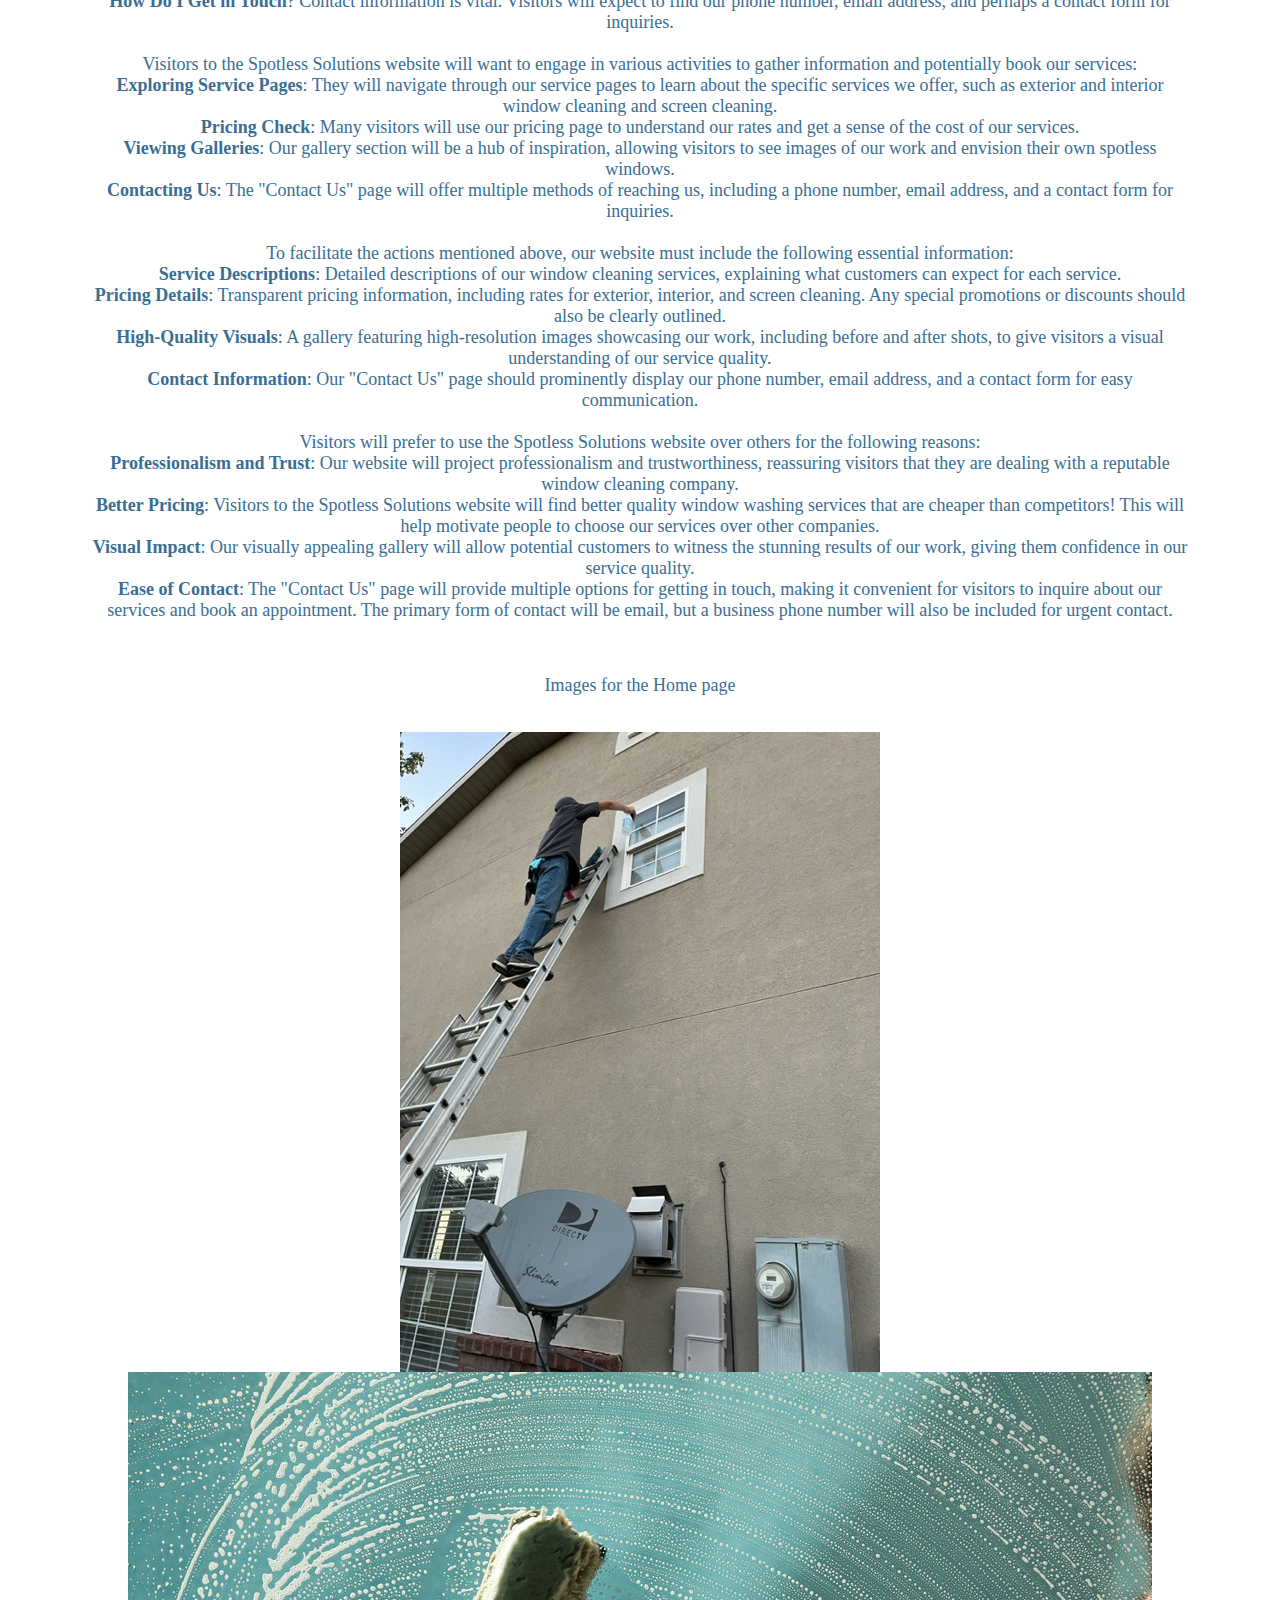
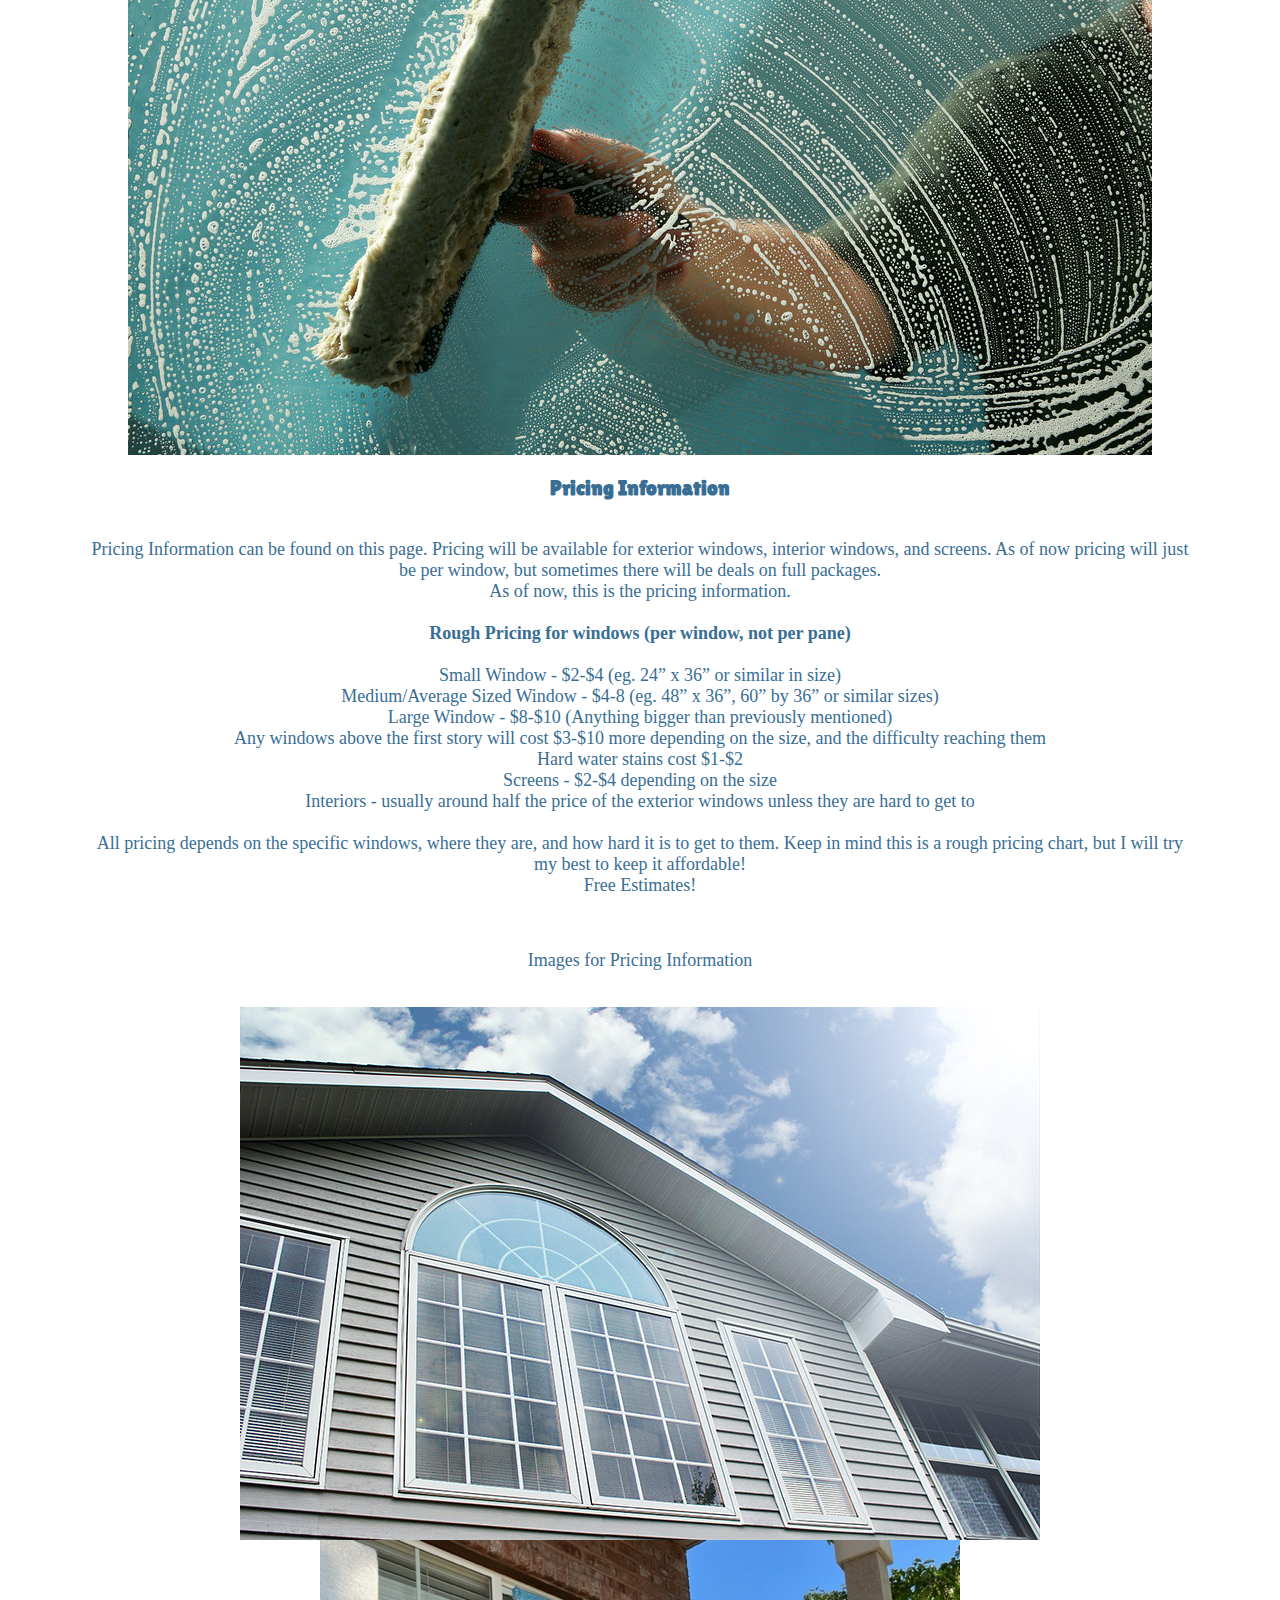
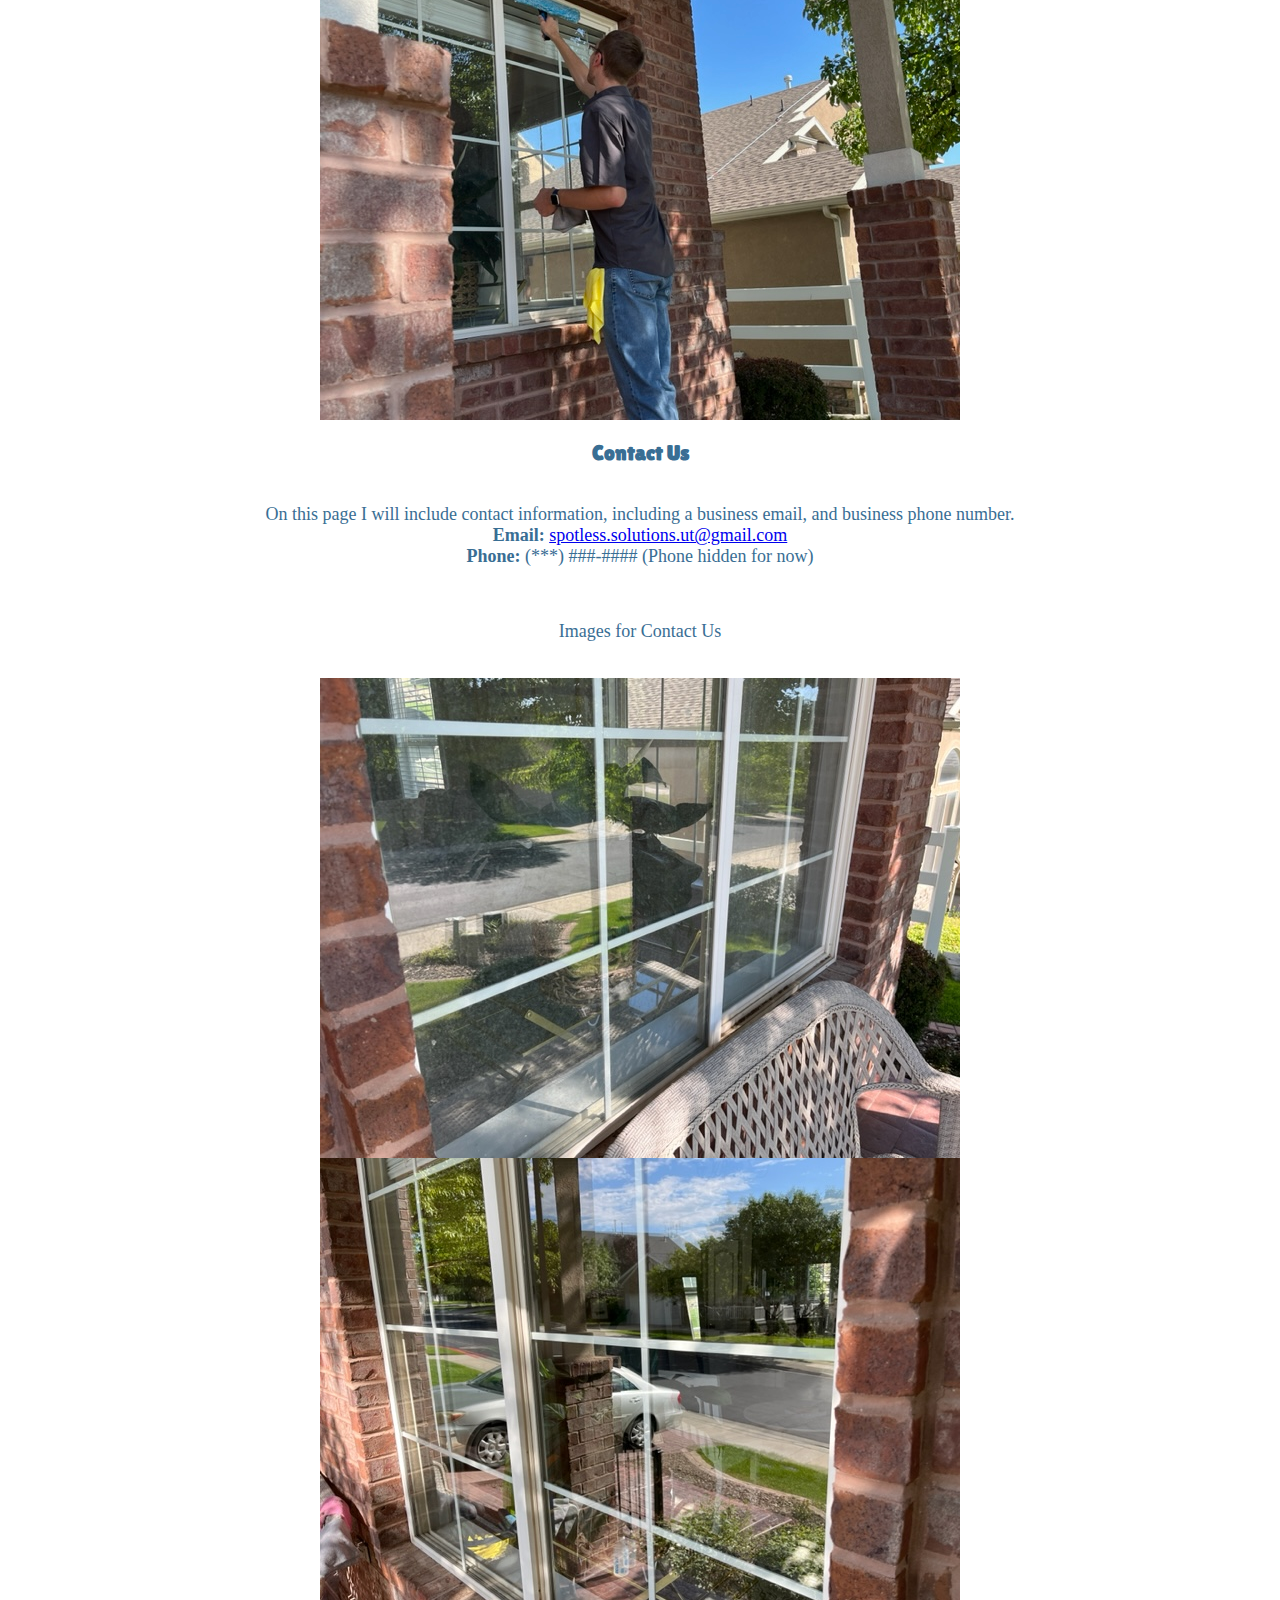
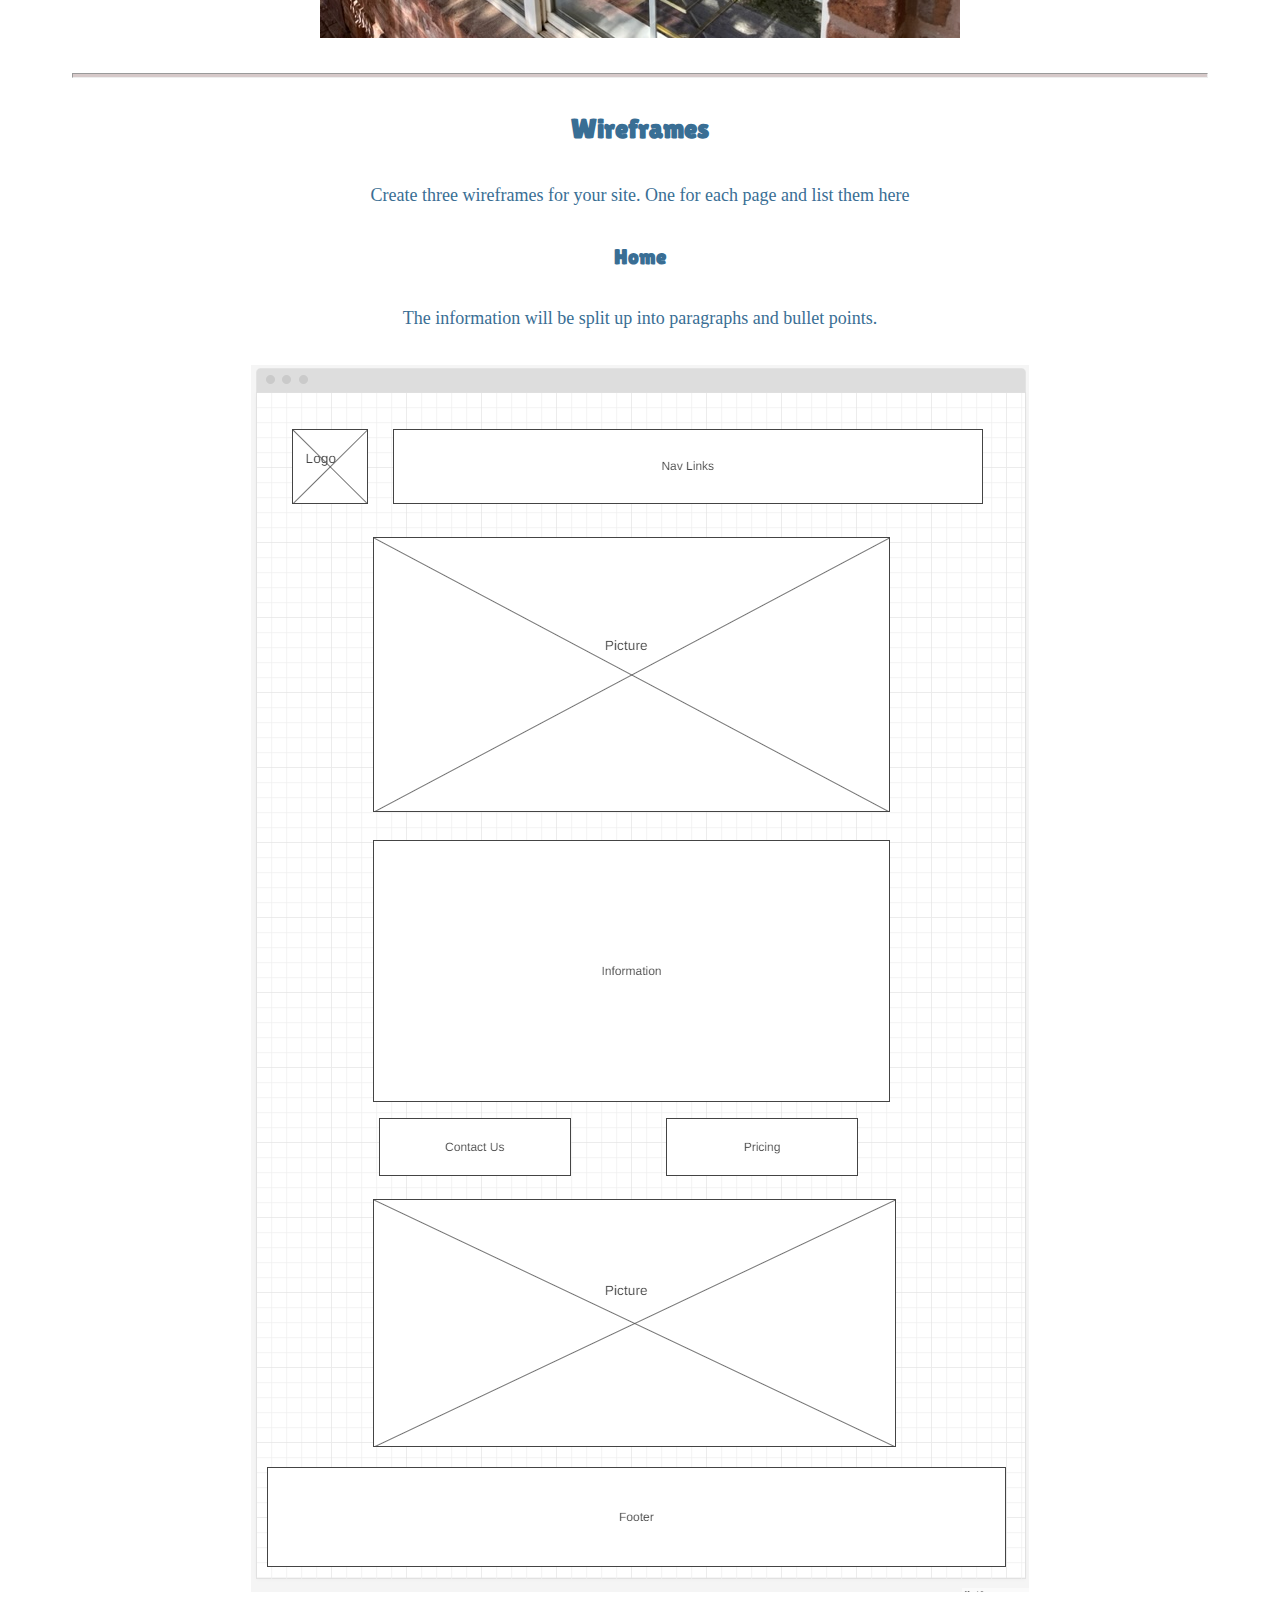
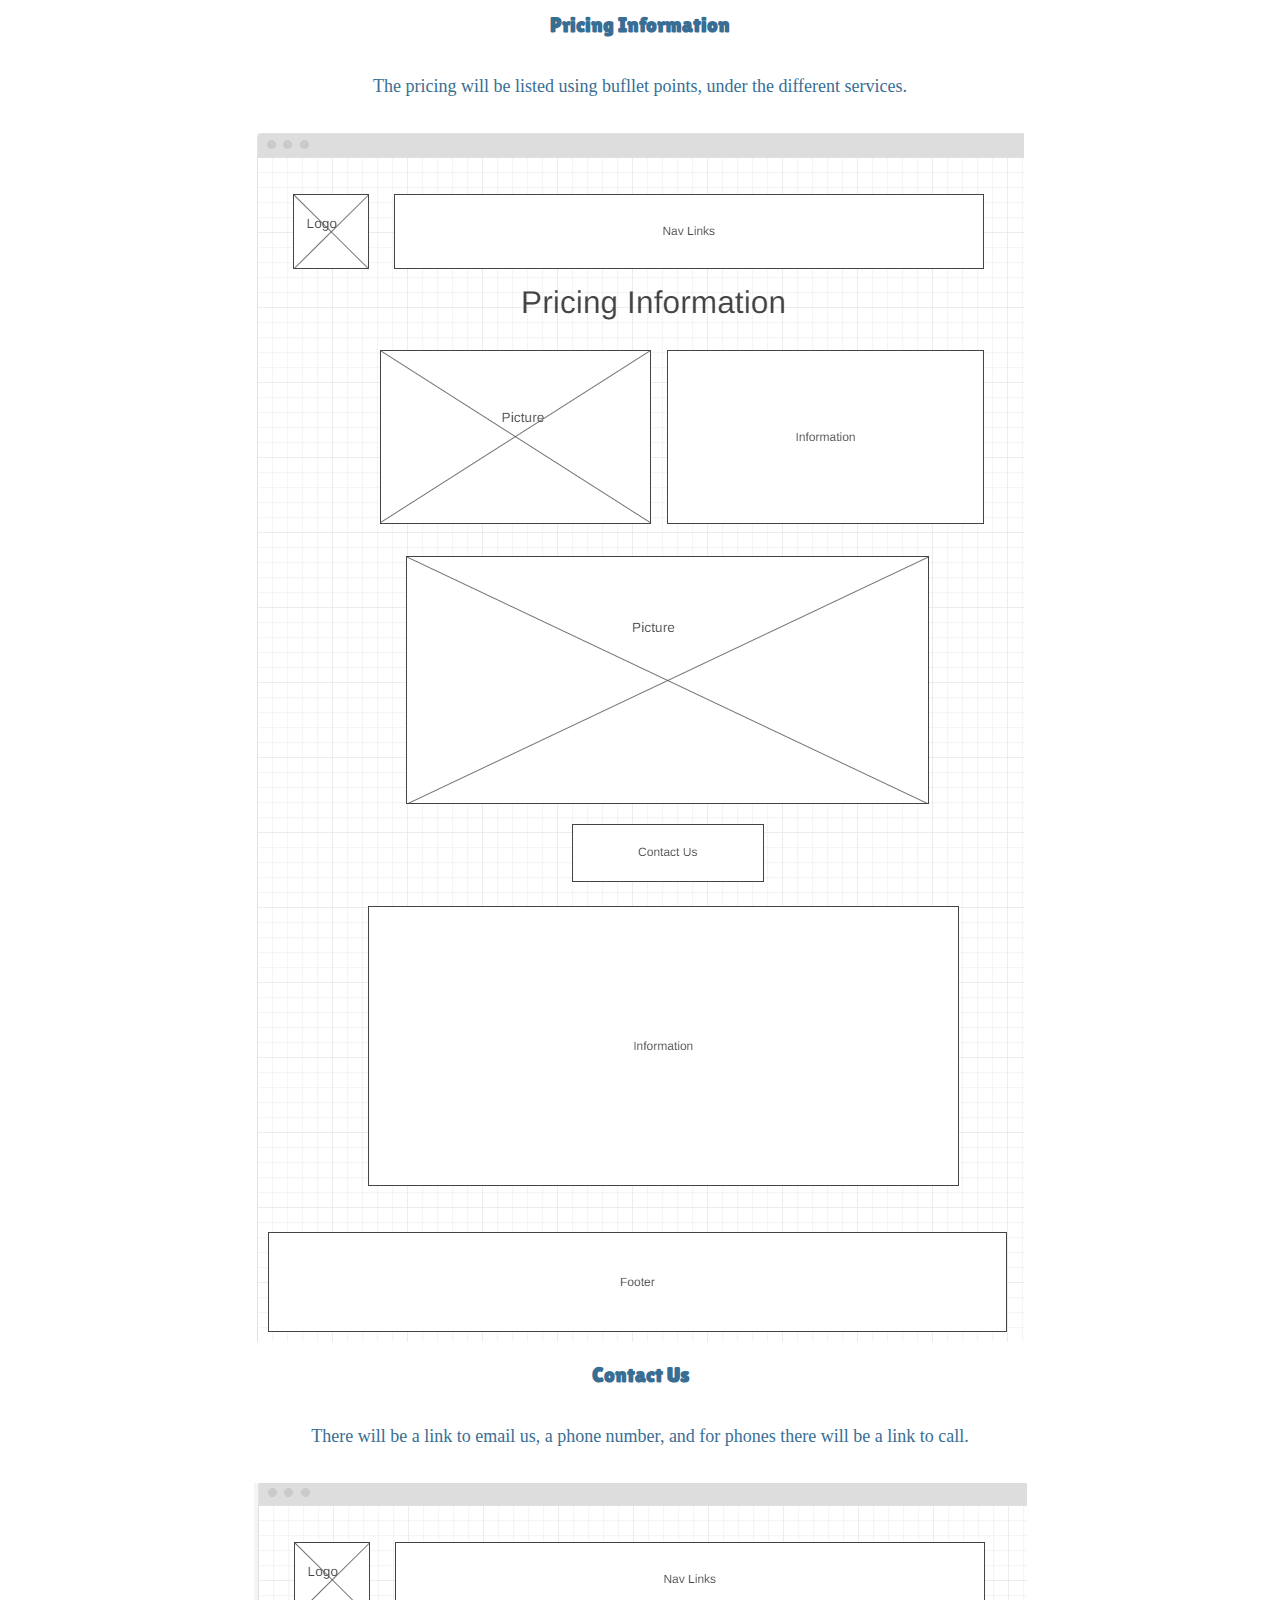
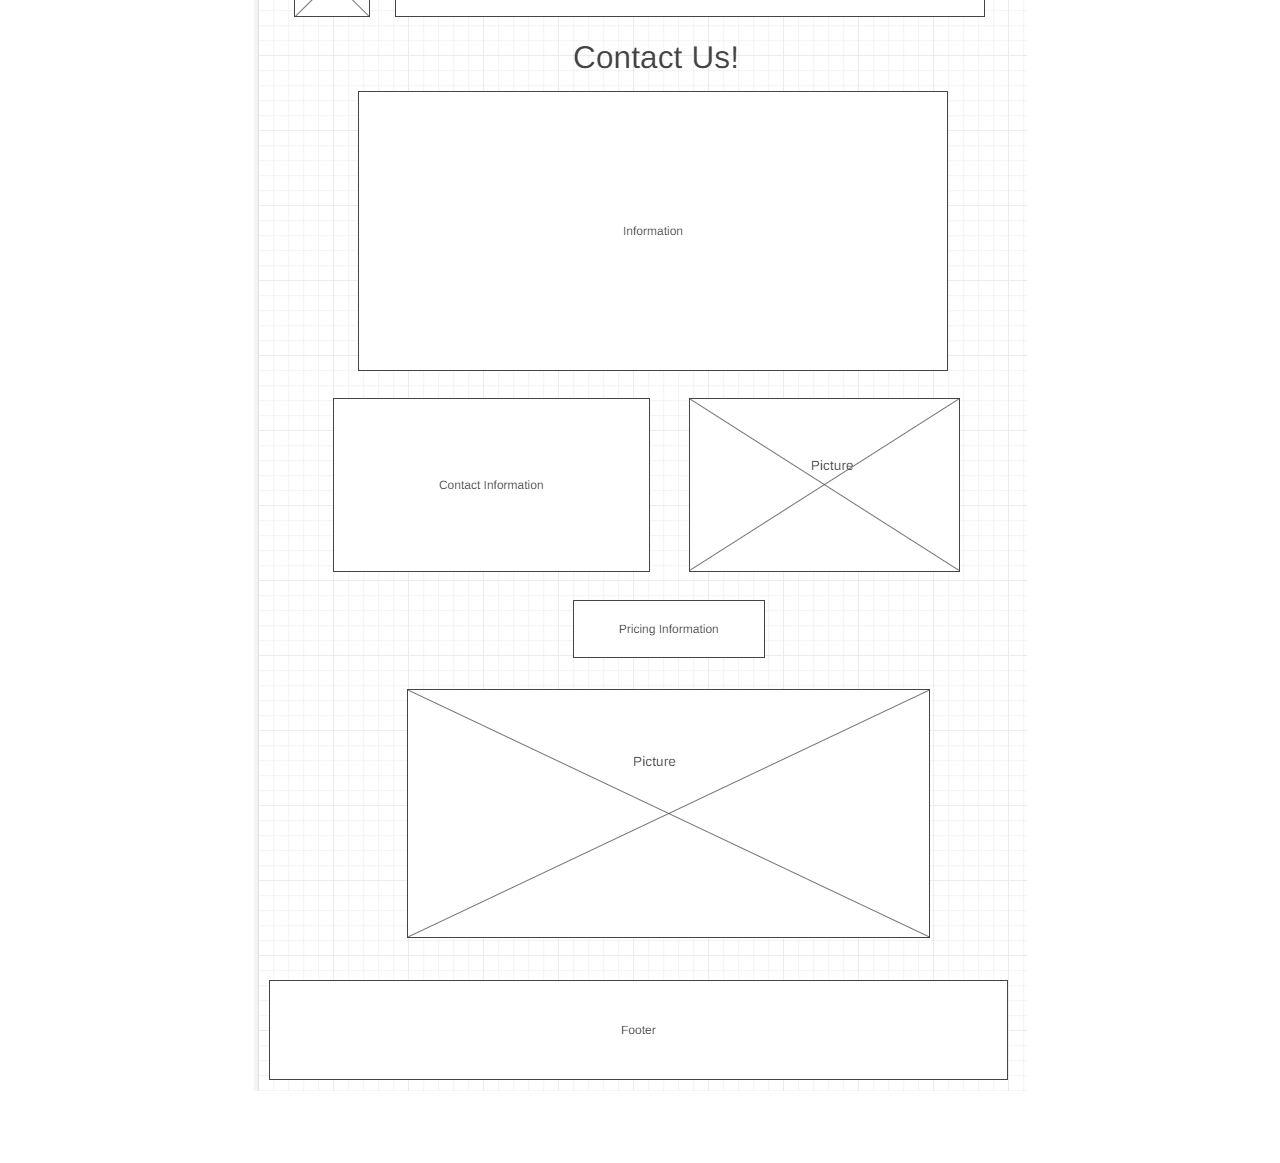
<file: spotless-solutions/site-plan.html>
<!DOCTYPE html>
<html lang="en-us">
    
  <head>
    <meta charset="utf-8">
    <title>Site Plan</title>
    <link type="text/css" rel="stylesheet" href="styles/site-plan.css">
    <link rel="preconnect" href="https://fonts.googleapis.com">
    <link rel="preconnect" href="https://fonts.gstatic.com" crossorigin>
    <link href="https://fonts.googleapis.com/css2?family=Lilita+One&display=swap" rel="stylesheet">
  </head>

  <body>
    <header>
      <h1>Spotless Solutions Site Plan</h1>
      <h2>Charles Hindman</h2>
      <h2>WDD 130-C3</h2>
      <!-- In the header above, add the name or your site, your name and class number. For example if you are in section 3 you would put WDD 130.03 -->
    </header>
    <main>

      <!-- ------------------------Steps 2-3------------------------------ -->
      <hr>
      <h2>Overview</h2>
      <h3>Purpose</h3>
      <p>I have a window washing/exterior cleaning business, so my idea is to make a simple website to sell my services. I will be able to have all the information in one place, as well as a place to contact me for services.</p>  <!-- change this -->


      <h3>Audience</h3>
      <p>My target audience will mostly be people in Utah who own homes.</p>  <!-- change this -->

      <hr>
      <h2>Branding</h2>
      <h3>Website Logo</h3>
      <!-- Replace this with some sort of logo for your site.  A logo can be as simple as the name of your site in a nice font :) -->
      <img src="images/logo.png" alt="Logo image">
      <hr>
      <h2>
        Style Guide
      </h2>

      <!-- ------------------------Steps 4-8------------------------------ -->

      <h3>
        Color Palette
      </h3>
      <!--  The colors you choose for a website are one of the most important decisions you will make. Follow the instructions on the activity in iLearn then return and replace the color codes below with the hex color codes (the 6 digit numbers that show at the bottom of each color) for the colors you have chosen below.  You should have at least 2 colors but do not have to fill in all 4 if you do not need them.  -->

      <!-- Copy and paste the URL to your finished palette below Make sure to paste it into both spots -->
      Palette URL: <a href="https://coolors.co/396e94-5aaa95-d6c9c9-11151c-134611" target="_blank">https://coolors.co/396e94-5aaa95-d6c9c9-11151c-134611</a>


      <table class="colors">
        <tr><th>Primary</th><th>Secondary</th><th>Accent 1</th><th>Accent 2</th></tr>
        <!-- Replace the numbers in the boxes below with your hex color codes. Then switch to the site-plan.css file and change your colors there as well. -->
        <tr><td class="primary">#396E94</td><td class="secondary">#5AAA95</td><td class="accent1">#D6C9C9</td><td class="accent2">#11151C</td></tr>
      </table>

      <!-- ------------------------Step 9------------------------------ -->

      <h3>
        Typography
      </h3>
      <!-- Choose a font for your paragraphs (body copy) and headlines. What font(s) have you chosen? Why did you choose what you did?  Make sure to review the list of web safe fonts at W3Schools.org as a starting point.  Think also about which of your colors above you might use for background and font colors. -->

      <h4>
        Heading Font: Lilita One  <!-- change this -->
      </h4>
      <h4>
        Paragraph Font: Gabarito  <!-- change this -->
      </h4>
      <h3>
        Normal paragraph example
      </h3>
      <p>
        Lorem ipsum dolor sit amet, consectetur adipiscing elit, sed do eiusmod tempor incididunt ut labore et dolore magna aliqua. Ut enim ad minim veniam, quis nostrud exercitation ullamco laboris nisi ut aliquip ex ea commodo consequat. Duis aute irure dolor in reprehenderit in voluptate velit esse cillum dolore eu fugiat nulla pariatur. Excepteur sint occaecat cupidatat non proident, sunt in culpa qui officia deserunt mollit anim id est laborum.
      </p>
      <h3>
        Colored paragraph example
      </h3>
      <p class="colored">
        Lorem ipsum dolor sit amet, consectetur adipiscing elit, sed do eiusmod tempor incididunt ut labore et dolore magna aliqua. Ut enim ad minim veniam, quis nostrud exercitation ullamco laboris nisi ut aliquip ex ea commodo consequat. 
      </p>

      <!-- ------------------------Step 10------------------------------ -->

      <h3>
        Navigation
      </h3>
      <!-- Think about how you want your navigation bar to look. In the site-plan.css file change the colors to your colors to get the look you desire. --> 
      <nav>
        <a href="#">Home</a>
        <a href="#">Pricing Information</a>
        <a href="#">Contact Us</a>
      </nav>
      <hr>
      <h2>
        Site Map
      </h2>
      <div class="sitemap">
        <div class="sm-home">
          Home
        </div>
        <div class="sm-page2">
          Pricing Information <!-- change this -->
        </div>
        <div class="sm-page3">
          Contact Us  <!-- change this -->
        </div>

        <div class="top">
          &nbsp;
        </div>
        <div class="left">
          &nbsp;
        </div>
        <div class="right">
          &nbsp;
        </div>

      </div>

      <!-- --------Content Section -------------- -->
      <hr>
      <h2>
        Content
      </h2>
      <h3>Home page</h3>
      <p>
        Spotless Solutions: Your Clear Choice for Window Cleaning <br>
        Spotless Solutions is your trusted partner in keeping your windows crystal clear. Our professional window cleaning services cover exterior windows, interior windows, and screens, ensuring your view is always unobstructed. As we create our website, we aim to provide our clients with essential information about our services, pricing details, and convenient ways to get in touch. We'll also share ideas for stunning window cleaning visuals to showcase our work. <br><br>

People will visit the Spotless Solutions website for several compelling reasons: <br>
<b>Expertise and Reliability</b>: Potential customers seeking professional window cleaning services will come to our site to find a company with a reputation for expertise and reliability. <br>
<b>Pricing Transparency</b>: Many individuals look for transparent and competitive pricing when considering window cleaning. Our website will provide clear information on our pricing structure, helping visitors make informed decisions. <br>
<b>Visual Inspiration</b>: People love to see the results of our work, so they will visit the website to get inspired by images and ideas for maintaining spotless windows.<br>
<b>Contact and Booking</b>: Visitors will access our contact information and booking options, making it easy to get in touch and schedule a service.<br><br>

Visitors to the Spotless Solutions website will have several common questions, and we aim to provide clear answers to these queries:<br>
<b>What Services Do We Offer</b>? Visitors will want to know the scope of our window cleaning services, including whether we clean exterior windows, interior windows, and screens.<br>
<b>How Much Does It Cost</b>? Pricing is a crucial factor for many customers. They will expect to find transparent information on our pricing structure, any special offers, and how they can get a quote.<br>
<b>Can I See Your Work</b>? Visitors will want to see examples of our work. High-quality images of clean windows can inspire confidence in our services.<br>
<b>How Do I Get in Touch</b>? Contact information is vital. Visitors will expect to find our phone number, email address, and perhaps a contact form for inquiries.<br><br>

Visitors to the Spotless Solutions website will want to engage in various activities to gather information and potentially book our services:<br>
<b>Exploring Service Pages</b>: They will navigate through our service pages to learn about the specific services we offer, such as exterior and interior window cleaning and screen cleaning.<br>
<b>Pricing Check</b>: Many visitors will use our pricing page to understand our rates and get a sense of the cost of our services.<br>
<b>Viewing Galleries</b>: Our gallery section will be a hub of inspiration, allowing visitors to see images of our work and envision their own spotless windows.<br>
<b>Contacting Us</b>: The "Contact Us" page will offer multiple methods of reaching us, including a phone number, email address, and a contact form for inquiries.<br><br>

To facilitate the actions mentioned above, our website must include the following essential information:<br>
<b>Service Descriptions</b>: Detailed descriptions of our window cleaning services, explaining what customers can expect for each service.<br>
<b>Pricing Details</b>: Transparent pricing information, including rates for exterior, interior, and screen cleaning. Any special promotions or discounts should also be clearly outlined.<br>
<b>High-Quality Visuals</b>: A gallery featuring high-resolution images showcasing our work, including before and after shots, to give visitors a visual understanding of our service quality.<br>
<b>Contact Information</b>: Our "Contact Us" page should prominently display our phone number, email address, and a contact form for easy communication.<br><br>

Visitors will prefer to use the Spotless Solutions website over others for the following reasons:<br>
<b>Professionalism and Trust</b>: Our website will project professionalism and trustworthiness, reassuring visitors that they are dealing with a reputable window cleaning company.<br>
<b>Better Pricing</b>: Visitors to the Spotless Solutions website will find better quality window washing services that are cheaper than competitors! This will help motivate people to choose our services over other companies.<br>
<b>Visual Impact</b>: Our visually appealing gallery will allow potential customers to witness the stunning results of our work, giving them confidence in our service quality.<br>
<b>Ease of Contact</b>: The "Contact Us" page will provide multiple options for getting in touch, making it convenient for visitors to inquire about our services and book an appointment. The primary form of contact will be email, but a business phone number will also be included for urgent contact.<br>

      </p>
      <p>Images for the Home page</p>
        <img src="images/ladder.JPG" alt="image for homepage">
        <img src="images/soapy.jpg" alt="image for homepage">

      </ul>
      <h3>Pricing Information</h3>
      <p>
        Pricing Information can be found on this page. Pricing will be available for exterior windows, interior windows, and screens. As of now pricing will just be per window, but sometimes there will be deals on full packages.
        <br>
        As of now, this is the pricing information. <br><br>
        <b>Rough Pricing for windows (per window, not per pane)</b><br><br>
          Small Window - $2-$4 (eg. 24” x 36” or similar in size)<br>
          Medium/Average Sized Window - $4-8 (eg. 48” x 36”, 60” by 36” or similar sizes)<br>
          Large Window - $8-$10 (Anything bigger than previously mentioned)<br>
          Any windows above the first story will cost $3-$10 more depending on the size, and the difficulty reaching them<br>
          Hard water stains cost $1-$2<br>
          Screens - $2-$4 depending on the size<br>
          Interiors - usually around half the price of the exterior windows unless they are hard to get to<br><br>
          
          All pricing depends on the specific windows, where they are, and how hard it is to get to them. Keep in mind this is a rough pricing chart, but I will try my best to keep it affordable!<br>
          
          Free Estimates!
          
      </p>
      <p>Images for Pricing Information</p>
        <img src="images/big-window.jpg" alt="image for page">
        <img src="images/window.JPG" alt="image for page">

      </ul>
      <h3>Contact Us</h3>
      <p>
        On this page I will include contact information, including a business email, and business phone number.<br>
        <b>Email: </b><a href='mailto:spotless.solutions.ut@gmail.com'>spotless.solutions.ut@gmail.com</a>
        <br><b>Phone: </b>(***) ###-####  (Phone hidden for now)
      </p>
      <p>Images for Contact Us</p>
        <img src="images/dirty.JPG" alt="image for page3">
        <img src="images/clean.JPG" alt="image for page3">

      </ul>
      <hr>
      <h2>
        Wireframes
      </h2>
      <p>
        Create three wireframes for your site. One for each page and list them here</p>

      <h3>Home</h3>
      <p>         
        The information will be split up into paragraphs and bullet points.
      </p>
      <img src="images/homewire.png" alt="home page wireframe">

      <h3>Pricing Information</h3>
      <p>         
        The pricing will be listed using bufllet points, under the different services.
      </p>
      <img src="images/pricingwire.png" alt="pricing wireframe">

      <h3>Contact Us</h3>
      <p>         
        There will be a link to email us, a phone number, and for phones there will be a link to call.
      </p>
      <img src="images/contactwire.png" alt="contact us wireframe">
    </main>
  </body>

</html>
</file>
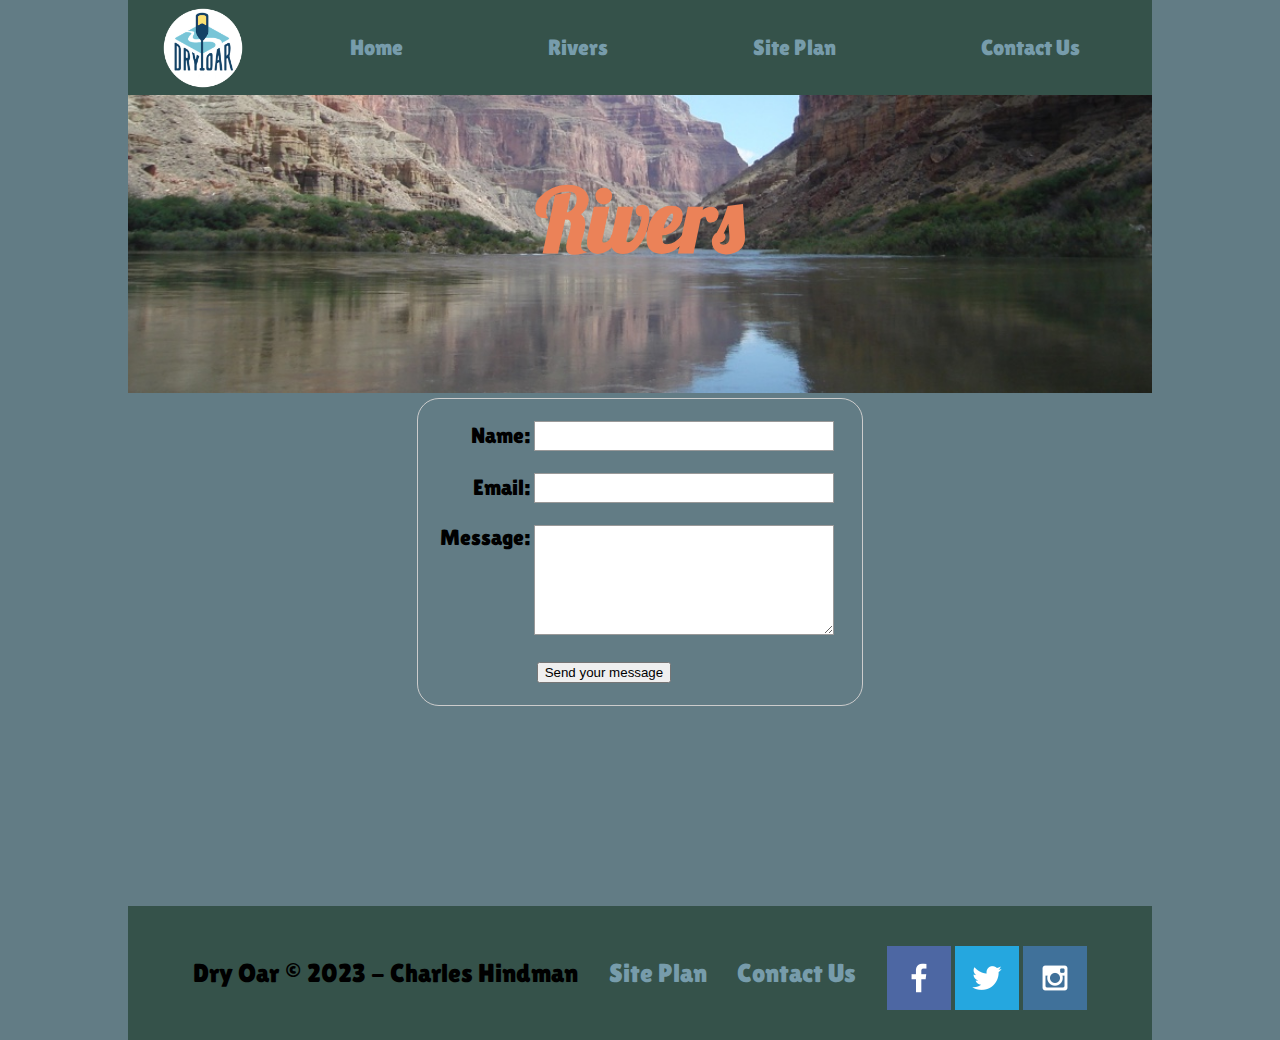
<file: wwr/contactus.html>
<!DOCTYPE html>
<html lang="en">
<head>
    <meta charset="UTF-8">
    <meta name="viewport" content="width=device-width, initial-scale=1.0">
    <link rel="stylesheet" href="styles/style.css">
    <title>Whitewater Rafting Adventures | Dry Oar | Contact Us</title>
    <style>
        form {
  /* Center the form on the page */
  margin: 0 auto;
  width: 400px;
  /* Form outline */
  padding: 1em;
  border: 1px solid #ccc;
  border-radius: 1em;
}

ul {
  list-style: none;
  padding: 0;
  margin: 0;
}

form li + li {
  margin-top: 1em;
}

label {
  /* Uniform size & alignment */
  display: inline-block;
  width: 90px;
  text-align: right;
}

input,
textarea {
  /* To make sure that all text fields have the same font settings
     By default, textareas have a monospace font */
  font: 1em sans-serif;

  /* Uniform text field size */
  width: 300px;
  box-sizing: border-box;

  /* Match form field borders */
  border: 1px solid #999;
}

input:focus,
textarea:focus {
  /* Additional highlight for focused elements */
  border-color: #000;
}

textarea {
  /* Align multiline text fields with their labels */
  vertical-align: top;

  /* Provide space to type some text */
  height: 5em;
}

.button {
  /* Align buttons with the text fields */
  padding-left: 90px; /* same size as the label elements */
}

button {
  /* This extra margin represent roughly the same space as the space
     between the labels and their text fields */
  margin-left: 0.5em;
}
    </style>
</head>
<body>
    <div id="content">
    <header>
        <a href="index.html" id="logo_link">
            <img class="logo" src="images/logo.png" alt="Dry Oar Logo">
        </a>
        <nav>
            <a href="index.html">Home</a>
            <a href="rivers.html">Rivers</a>
            <a href="site-plan-rafting.html">Site Plan</a>
            <a href="contactus.html">Contact Us</a>
        </nav>
    </header>
    <div id="title-banner">
        <div id="banner-box">
            <img id="title-banner-img" src="images/river-banner.jfif" alt="River Banner">
        </div>
        <section id="banner-title">
            <h1 class="banner-title">Rivers</h1>
        </section>
    </div>
    <main class="contactus-grid">
        <div id="feedback"></div>
        <form action="/my-handling-form-page" method="post">
            <ul>
                <li>
                  <label for="name">Name:</label>
                  <input type="text" id="name" name="user_name" />
                </li>
                <li>
                  <label for="mail">Email:</label>
                  <input type="email" id="mail" name="user_email" />
                </li>
                <li>
                  <label for="msg">Message:</label>
                  <textarea id="msg" name="user_message"></textarea>
                </li>
                <li class="button">
                    <button type="submit">Send your message</button>
                  </li>
              </ul>
        </form>
    </main>
    <footer>
        <p>Dry Oar &copy; 2023 - Charles Hindman</p>
        <p><a href="site-plan-rafting.html">Site Plan</a></p>
        <p><a href="contactus.html">Contact Us</a></p>
        <div class="social">
            <a href="https://facebook.com" target="_blank">
                <img src="images/facebook.png" alt="fb icon">
            </a>
            <a href="https://twitter.com" target="_blank">
                <img src="images/twitter.png" alt="twitter icon">
            </a>
            <a href="https://instagram.com" target="_blank">
                <img src="images/instagram.png" alt="instagram icon">
            </a>
        </div>
    </footer>
    </div>
    <script>
        // get the feedback div element so we can do something with it.
        const feedbackElement = document.getElementById('feedback');
        // get the form so we can read what was entered in it.
        const formElement = document.forms[0];
        // add a 'listener' to wait for a submission of our form. When that happens run the code below.
        formElement.addEventListener('submit', function(e) {
            // stop the form from doing the default action.
            e.preventDefault();
            // set the contents of our feedback element to a message letting the user know the form was submitted successfully. Notice that we pull the name that was entered in the form to personalize the message!
            feedbackElement.innerHTML = 'Hello '+ formElement.user_name.value +'! Thank you for your message. We will get back with you as soon as possible!';
            // make the feedback element visible.
            feedbackElement.style.display = "block";
            // add a class to move everything down so our message doesn't cover it.
            document.body.classList.toggle('moveDown');
        });
    </script>
    
</body>
</html>
</file>
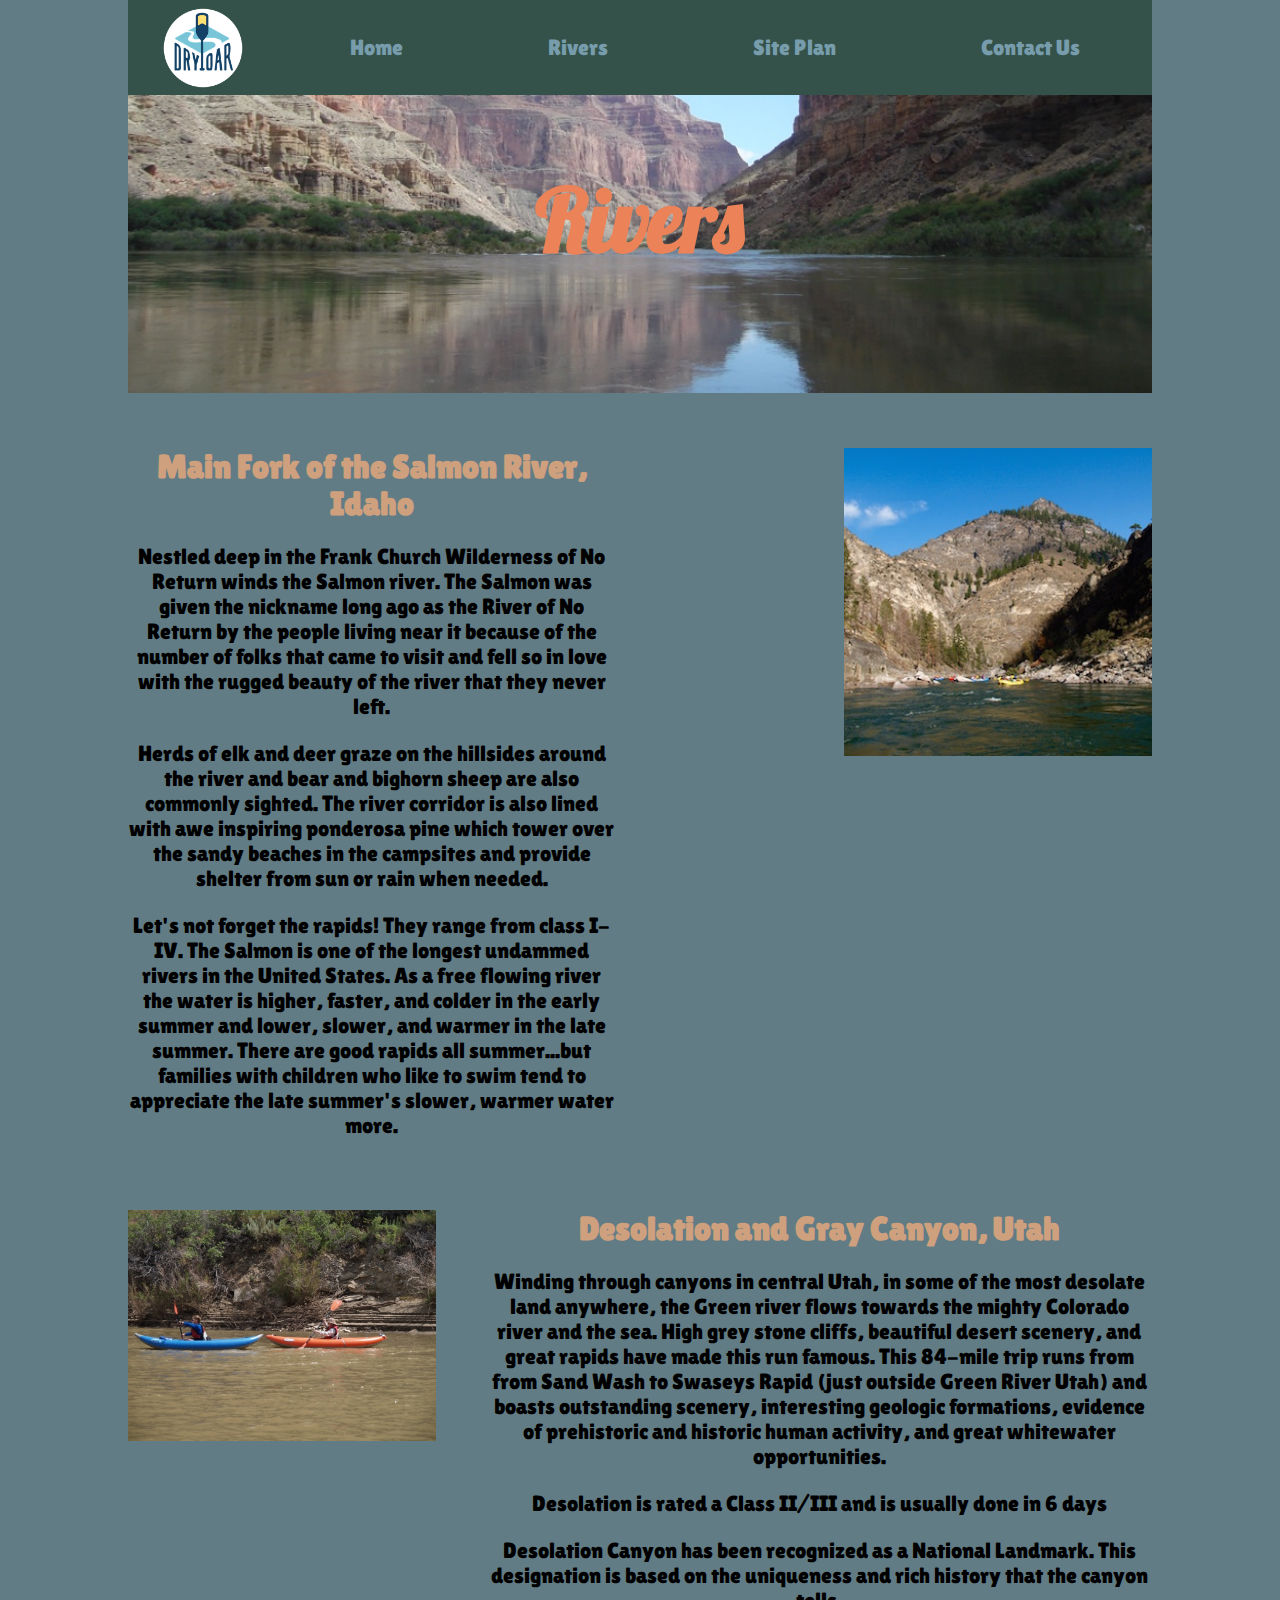
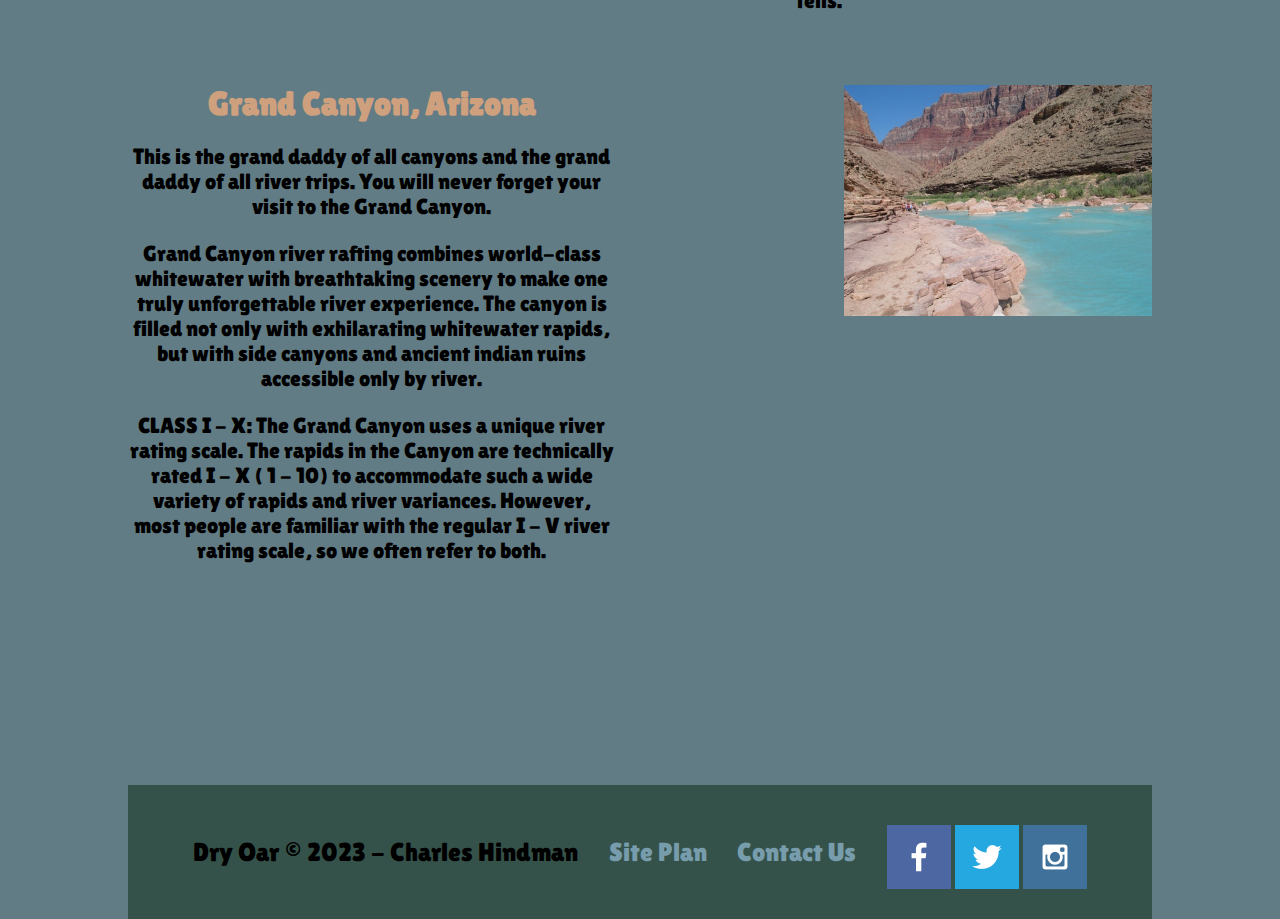
<file: wwr/rivers.html>
<!DOCTYPE html>
<html lang="en">
<head>
    <meta charset="UTF-8">
    <meta name="viewport" content="width=device-width, initial-scale=1.0">
    <link rel="stylesheet" href="styles/style.css">
    <title>Whitewater Rafting Adventures | Dry Oar | Rivers</title>
</head>
<body>
    <div id="content">
    <header>
        <a href="index.html" id="logo_link">
            <img class="logo" src="images/logo.png" alt="Dry Oar Logo">
        </a>
        <nav>
            <a href="index.html">Home</a>
            <a href="rivers.html">Rivers</a>
            <a href="site-plan-rafting.html">Site Plan</a>
            <a href="contactus.html">Contact Us</a>
        </nav>
    </header>
    <div id="title-banner">
        <div id="banner-box">
            <img id="title-banner-img" src="images/river-banner.jfif" alt="River Banner">
        </div>
        <section id="banner-title">
            <h1 class="banner-title">Rivers</h1>
        </section>
    </div>
    <main class="rivers-grid">
        <section class="salmon-text">
            <h2 class="salmon-info-title">Main Fork of the Salmon River, Idaho</h2>
            <p class="salmon-info">Nestled deep in the Frank Church Wilderness of No Return winds the Salmon river. The Salmon was given the nickname long ago as the River of No Return by the people living near it because of the number of folks that came to visit and fell so in love with the rugged beauty of the river that they never left.</p>
            <p class="salmon-info-2">Herds of elk and deer graze on the hillsides around the river and bear and bighorn sheep are also commonly sighted. The river corridor is also lined with awe inspiring ponderosa pine which tower over the sandy beaches in the campsites and provide shelter from sun or rain when needed.</p>
            <p class="salmon-info-3">Let's not forget the rapids! They range from class I-IV. The Salmon is one of the longest undammed rivers in the United States. As a free flowing river the water is higher, faster, and colder in the early summer and lower, slower, and warmer in the late summer. There are good rapids all summer...but families with children who like to swim tend to appreciate the late summer's slower, warmer water more.</p>
        </section>
        <div class="salmon-img">
            <img id="salmon-img" src="images/river5.jpg" alt="picture of salmon river">
        </div>
        <section class="gray-canyon-text">
            <h2 class="gray-canyon-title">Desolation and Gray Canyon, Utah</h2>
            <p class="gray-canyon">Winding through canyons in central Utah, in some of the most desolate land anywhere, the Green river flows towards the mighty Colorado river and the sea. High grey stone cliffs, beautiful desert scenery, and great rapids have made this run famous. This 84-mile trip runs from from Sand Wash to Swaseys Rapid (just outside Green River Utah) and boasts outstanding scenery, interesting geologic formations, evidence of prehistoric and historic human activity, and great whitewater opportunities.</p>
            <p class="gray-canyon-2">Desolation is rated a Class II/III and is usually done in 6 days</p>
            <p class="gray-canyon-3">Desolation Canyon has been recognized as a National Landmark.  This designation is based on the uniqueness and rich history that the canyon tells.</p>
        </section>
        <div class="gray-canyon-img">
            <img id="gray-canyon-img" src="images/river3.jpg" alt="picture of gray canyon river">
        </div>
        <section class="grand-text">
            <h2 class="grand-title">Grand Canyon, Arizona</h2>
            <p class="grand">This is the grand daddy of all canyons and the grand daddy of all river trips. You will never forget your visit to the Grand Canyon.</p>
            <p class="grand-2">Grand Canyon river rafting combines world-class whitewater with breathtaking scenery to make one truly unforgettable river experience. The canyon is filled not only with exhilarating whitewater rapids, but with side canyons and ancient indian ruins accessible only by river.</p>
            <p class="grand-3">CLASS I - X: The Grand Canyon uses a unique river rating scale. The rapids in the Canyon are technically rated I - X ( 1 - 10) to accommodate such a wide variety of rapids and river variances. However, most people are familiar with the regular I - V river rating scale, so we often refer to both.</p>
        </section>
        <div class="grand-img">
            <img id="grand-img" src="images/river6.jpg" alt="picture of grand canyon river">
        </div>
    </main>
    <footer>
        <p>Dry Oar &copy; 2023 - Charles Hindman</p>
        <p><a href="site-plan-rafting.html">Site Plan</a></p>
        <p><a href="contactus.html">Contact Us</a></p>
        <div class="social">
            <a href="https://facebook.com" target="_blank">
                <img src="images/facebook.png" alt="fb icon">
            </a>
            <a href="https://twitter.com" target="_blank">
                <img src="images/twitter.png" alt="twitter icon">
            </a>
            <a href="https://instagram.com" target="_blank">
                <img src="images/instagram.png" alt="instagram icon">
            </a>
        </div>
    </footer>
    </div>
</body>
</html>
</file>
<file: spotless-solutions/styles/style.css>
@import url('https://fonts.googleapis.com/css2?family=Gabarito&family=Lilita+One&display=swap');


:root {
  /* change the values below to your colors from your palette */
  --primary-color: #396E94   ;
  --secondary-color: #5AAA95 ;
  --accent1-color: #D6C9C9;
  --accent2-color: #11151C;

  /* change the values below to your chosen font(s) */
  --heading-font: "Lilita One", sans-serif;
  --paragraph-font: "Gabarito" Helvetica, sans-serif;

  /* these colors below should be chosen from among your palette colors above */
  --headline-color-on-white: #396E94;  /* headlines on a white background */ 
  --headline-color-on-color: #D6C9C9; /* headlines on a colored background */ 
  --paragraph-color-on-white: #396E94; /* paragraph text on a white background */ 
  --paragraph-color-on-color: #D6C9C9; /* paragraph text on a colored background */ 
  --paragraph-background-color: #396E94  ;
  --nav-link-color: #396E94;
  --nav-background-color: #5AAA95;
  --nav-hover-link-color: white;
  --nav-hover-background-color: #396E94;
}


nav a {
    text-align: center;
    color: var(--nav-link-color);
    text-decoration: none;
    padding: 35px;
    width: 100px;
    height: 50px;
}
nav a:hover {
    background-color: var(--nav-hover-background-color);
    color: var(--nav-hover-link-color);
}
#logo_link {
    padding-top: 5px;
    justify-self: center;
    align-self: center;
}
.logo {
    width: 150px;
    border: var(--secondary-color);
    border-style: solid;
    border-radius: 15px;
}
header {
    background-color: var(--accent1-color);
    display: grid;
    grid-template-columns: 150px auto;
    justify-content: center;
    align-content: center;
    justify-items: center;
    align-items: center;
}
#content {
    width: 80%;
    max-width: 1600px;
    margin: 0 auto;
}
#h-content {
    width: 100%;
    margin: 0 auto;
}
.buttons {
    padding: 25px;
    display: grid;
    grid-template-columns: 1fr 1fr 1fr;
    justify-content: center;
    justify-items: center;
    align-content: center;
    align-items: center;
}
.pricing-button {
    grid-column: 3/4;
}
.pricing-button, .contact-button{
    background-color: whitesmoke;
    color: var(--secondary-color);
    text-decoration: none;
    font-size: 18px;
    padding: 15px 30px;
    margin-top: 50px;
    border-radius: 5px;
    border-style: solid;
    border-color: var(--secondary-color);
}
.pricing-button:hover, .contact-button:hover {
    background-color: var(--accent2-color);
    color: var(--paragraph-color-on-color);
}
#main-grid {
    display: grid;
    grid-template-columns: 1fr, 1fr, 1fr;
}
.main-pic {
    width: 100%;
    grid-column: 1/4;
}
h1 {
    color:var(--secondary-color);
    font-family: var(--heading-font);
}
p {
    color:var(--paragraph-color-on-white);
    font-family: var(--paragraph-font);
}
.second-pic {
    width: 100%;
}
footer {
    display: grid;
    grid-template-columns: 1fr 1fr 1fr 1fr 1fr 1fr;
}
.copy {
    grid-column: 1/5;
    grid-row: 2/3;
}
.social {
    grid-column: 4/7;
    grid-row: 1/2;
}
footer a {
    color: var(--primary-color);
}
footer a:hover {
    color: var(--accent1-color);
    background-color: var(--secondary-color);
}
.pricing-grid {
    display: grid;
    grid-template-columns: 1fr 1fr 1fr 1fr 1fr 1fr;
    width: 100%;
    margin: 0 auto;
    gap: 25px;
    justify-content: center;
    justify-self: center;
    align-self: center;
    align-items: center;
    justify-items: center;
    margin-top: 25px;
}
.price-pic {
    width: 100%;
    margin: 0 auto;
    height: auto;
}
.price-pic-container {
    grid-column: 1/4;
    grid-row: 1/3;
    width: 100%;
}
.price-info {
    grid-column: 4/7;
    grid-row: 1/3;
    width: 100%;
}
.price2-pic-container {
    grid-column: 1/7;
    width: 100%;
    height: auto;
    grid-row: 3/6;
}
.price2-pic {
    width: 100%;
    height: auto;
}
#price-contact-button {
    grid-column: 3/5;
    grid-row: 6/7;
}
.price2-info {
    grid-column: 1/7;
    grid-row: 7/9;
}
.price2-info p {
    text-align: center;
}
#price-contact-button {
    font-family: var(--heading-font);
}
#c-content {
    width: 80%;
    max-width: 1600px;
    margin: 0 auto;
}
.contact-grid {
    display: grid;
    grid-template-columns: 1fr 1fr 1fr 1fr 1fr;
    width: 100%;
    margin: 0 auto;
    gap: 25px;
    justify-content: center;
    justify-self: center;
    align-self: center;
    align-items: center;
    justify-items: center;
    margin-top: 25px;
}
#lil--pic {
    width: 100%;
    height: auto;
}
.lil-pic {
    grid-column: 3/6;
    grid-row: 4/6;
    width: 100%;
    margin: 0 auto;
}
.main-c-info {
    grid-column: 3/4;
    grid-row: 2/4;
    width: 100%;
}
.big-pic {
    grid-column: 1/6;
    width: 100%;
    height: auto;
    grid-row: 7/11;
}
#big-pic {
    width: 100%;
    height: auto;
}
.pricing-c-button {
    grid-column: 3/4;
    grid-row: 6/7;
}
.first-info {
    grid-column: 1/3;
    grid-row: 4/6;
}
.first-info p {
    text-align: center;
    font-size: 20px;
}
.pricing-c-button {
    background-color: whitesmoke;
    color: var(--secondary-color);
    text-decoration: none;
    font-size: 18px;
    padding: 15px 30px;
    margin-top: 50px;
    border-radius: 5px;
    border-style: solid;
    border-color: var(--secondary-color);
    text-align: center;
    grid-column: 3/5;
    grid-row: 6/7;
}
.pricing-c-button:hover {
    background-color: var(--accent2-color);
    color: var(--paragraph-color-on-color);
}
.c-title {
    grid-column: 3/5;
    grid-row: 1/2;
    text-align: center;
}
</file>
<file: wwr/styles/style.css>
@import url('https://fonts.googleapis.com/css2?family=Lilita+One&family=Lobster&display=swap');

:root {
    /* change the values below to your colors from your palette */
    --primary-color: #35524A   ;
    --secondary-color: #627C85 ;
    --accent1-color: #779CAB;
    --accent2-color: #CEA07E;
    --accent3-color: #EB8258;
  
    /* change the values below to your chosen font(s) */
    --heading-font: "Lobster", impact, helvetica;
    --paragraph-font: "Lilita One", sans-serif, helvetica;
  
    /* these colors below should be chosen from among your palette colors above */
    --headline-color-on-white: #35524A;  /* headlines on a white background */ 
    --headline-color-on-color: #EB8258; /* headlines on a colored background */ 
    --paragraph-color-on-white: #627C85; /* paragraph text on a white background */ 
    --paragraph-color-on-color: #CEA07E; /* paragraph text on a colored background */ 
    --paragraph-background-color: #627C85  ;
    --nav-link-color: #779CAB;
    --nav-background-color: #35524A;
    --nav-hover-link-color: #CEA07E;
    --nav-hover-background-color: #779CAB;
}
#content {
    width: 80%;
    max-width: 1600px;
    margin: 0 auto;
}
nav a {
    text-align: center;
    color: var(--nav-link-color);
    text-decoration: none;
    padding: 35px;
}
nav a:hover {
    background-color: var(--nav-hover-background-color);
    color: var(--nav-hover-link-color);
}
#hero-msg h1, #hero-msg h4 {
    text-align: center;
}
.button-box {
    text-align: center;
}
main section {
    text-align: center;
}
#background {
    height: 725px;
    background-color: var(--primary-color);
    grid-column: 1/11;
    grid-row: 4/9;
}
body {
    background-color: var(--secondary-color);
    font-family: var(--paragraph-font);
    font-size: 22px;
    margin: 0;
    padding: 0;
}
header {
    background-color: var(--primary-color);
    display: grid;
    grid-template-columns: 150px auto;
}
.book, .join {
    background-color: whitesmoke;
    color: var(--accent1-color);
    text-decoration: none;
    font-size: 18px;
    padding: 15px 30px;
    margin-top: 50px;
    border-radius: 5px;
}
.book:hover, .join:hover {
    background-color: var(--accent1-color);
    color: var(--paragraph-color-on-color);
}
.msg {
    background-color: var(--primary-color);
    line-height: 1.5em;
    padding: 35px;
    grid-column: 6/10;
    grid-row: 6/7;
    box-shadow: 5px 5px 10px #6f7364;
}
footer {
    background-color: var(--primary-color);
    padding: 25px 50px;
    margin-top: 200px;
    display: flex;
    justify-content: space-around;
    align-items: center;
}
.home-title {
    font-family: var(--heading-font);
    font-size: 2em;
    color: var(--headline-color-on-color);
    margin-top: 10px;
}
h4 {
    color: var(--headline-color-on-color);
}
.msg h2 {
    font-family: var(--heading-font);
    color: var(--headline-color-on-color);
}
.msg p {
    color: var(--paragraph-color-on-color);
    font-size: .8em;
    padding-bottom: 15px;
}
footer a {
    color: var(--nav-link-color);
    text-decoration: none;
}
footer a:hover {
    color: var(--nav-hover-link-color);
}
.logo {
    width: 80px;
} 
.icon {
    width: 80px;
    padding-top: 10px;
}
#hero-img {
    width: 100%;
}
footer p {
    font-size: 1.2em;
}
footer p a:hover {
    text-decoration: underline;
}
p {
    font-family: var(--paragraph-font);
}
a {
    font-family: var(--paragraph-font);
}
h2 {
    margin: 0;
}
#logo_link {
    padding-top: 5px;
    justify-self: center;
    align-self: center;
}
footer .social img {
    padding-top: 15px;
}
.rivers-card, .camping-card, .rapids-card {
    margin: 200px 0;;
}
.card-img {
    border: 10px solid black;
    transition: transform .5s;
    box-shadow: 5px 5px 10px #6f7364;
}
.card-img:hover {
    opacity: .6;
    transform: scale(1.1);
}
main section img {
    box-sizing: border-box;
}
nav {
    display: flex;
    justify-content: space-around;
}
#hero {
    display: grid;
    grid-template-columns: 1fr 3fr 1fr;
}
#hero-box {
    grid-column: 1/4;
    grid-row: 1/3;
    z-index: -1;
}
#hero-msg {
    grid-column: 2/3;
    grid-row: 1/2;
}
.home-grid {
    display: grid;
    grid-template-columns: 1fr 1fr 1fr 1fr 1fr 1fr 1fr 1fr 1fr 1fr;
}
.card-img, .mountains {
    width: 100%
}
.rivers-card {
    grid-column: 2/4;
    grid-row: 2/3;
}
.camping-card {
    grid-column: 5/7;
    grid-row: 2/3;
}
.rapids-card {
    grid-column: 8/10;
    grid-row: 2/3;
}
.mountains {
    grid-column: 2/7;
    grid-row: 5/8;
    box-shadow: 5px 5px 10px #6f7364;
}

form {
    /* Center the form on the page */
    margin: 0 auto;
    width: 400px;
    /* Form outline */
    padding: 1em;
    border: 1px solid #ccc;
    border-radius: 1em;
}
  
ul {
    list-style: none;
    padding: 0;
    margin: 0;
}
  
form li + li {
    margin-top: 1em;
}
  
label {
    /* Uniform size & alignment */
    display: inline-block;
    width: 90px;
    text-align: right;
}
  
input,
textarea {
    /* To make sure that all text fields have the same font settings
       By default, textareas have a monospace font */
    font: 1em sans-serif;
  
    /* Uniform text field size */
    width: 300px;
    box-sizing: border-box;
  
    /* Match form field borders */
    border: 1px solid #999;
}
  
input:focus,
textarea:focus {
    /* Additional highlight for focused elements */
    border-color: #000;
}
  
textarea {
    /* Align multiline text fields with their labels */
    vertical-align: top;
  
    /* Provide space to type some text */
    height: 5em;
}
  
.button {
    /* Align buttons with the text fields */
    padding-left: 90px; /* same size as the label elements */
}
  
button {
    /* This extra margin represent roughly the same space as the space
       between the labels and their text fields */
    margin-left: 0.5em;
}
#feedback {
    background-color: antiquewhite;
    position: absolute;
    top: 0;
    left: 0;
    right: 0;
    padding: .5em;
    /* make this element invisible until we are ready for it */
    display: none;      
}
.moveDown {
    margin-top: 3em;
}
@media screen and (max-width: 900px) {
    #hero, .home-grid, #title-banner, .rivers-grid {
        display: block;
        height: auto;
    }
    nav, footer {
        flex-direction: column;
    }
    nav a {
        display: block;
        padding: 15px;
    }
    #hero, #title-banner {
        margin-top: 0;
    }
    #hero-msg, #banner-title {
        margin-top: 0;
    }
    #hero-msg h4 {
        display: none;
    }
    .home-title, .banner-title {
        font-size: 25px;
        color: #6f7364;
    }
    .rivers-card, .camping-card, .rapids-card { 
        margin: 50px auto;
        width: 60%;
    }
    #background {
        display: none;
    }
    .mountains, .msg {
        width: 80%;
        display: block;
        margin: 0 auto;
    }
    footer {
        margin-top: 25px;
    }
}

/* Rivers Page */
#title-banner {
    width: 100%;
    margin: 0 auto;
}
#title-banner-img {
    width: 100%;
}
.rivers-grid {
    display: grid;
    grid-template-columns: 1fr 1fr 1fr 1fr 1fr 1fr;
    gap: 50px;
    margin-top: 50px;
}
.salmon-text {
    grid-column: 1/4;
    grid-row: 1/3;
}
.salmon-img {
    grid-column: 5/7;
    grid-row: 1/3;
}
#salmon-img {
    width: 100%;
}
.gray-canyon-text {
    grid-column: 3/7;
    grid-row: 3/5;
}
.gray-canyon-img {
    grid-column: 1/3;
    grid-row: 3/5;
}
#gray-canyon-img {
    width: 100%;
}
.grand-text {
    grid-column: 1/4;
    grid-row: 5/7;
}
.grand-img {
    grid-column: 5/7;
    grid-row: 5/7;
}
#grand-img {
    width: 100%;
}
#title-banner {
    display: grid;
    grid-template-columns: 1fr 3fr 1fr;
}
#banner-box {
    grid-column: 1/4;
    grid-row: 1/3;
    z-index: -1;
}
#banner-title {
    grid-column: 2/3;
    grid-row: 1/2;
    font-family: var(--heading-font);
    font-size: 2em;
    color: var(--headline-color-on-color);
    margin-top: 10px;
    text-align: center;
}
.salmon-info-title {
    color: var(--accent2-color)
}
.gray-canyon-title {
    color: var(--accent2-color)
}
.grand-title {
    color: var(--accent2-color)
}
/* contact us */
</file>
<file: positionstyles.css>
/* CSS - Name: "positionstyles.css" */
/* Activity 1 styles */
.content1 {
  /* This is the parent of the activity 1 boxes. */
  display: grid;
  grid-template-columns: 1fr 1fr;
  justify-items: center;
  gap: 20px;
}
.red1 { 
  width: 100%; 
  height: 100px; 
  background-color: red; 
  grid-column: 1/3;

} 
.green1 {
  width: 200px; 
  height: 200px; 
  background-color: green; 

} 
.yellow1 {
  width: 200px; 
  height: 200px; 
  background-color: gold; 
} 
.blue1 {
  width: 100%; 
  height: 100px; 
  background-color: blue; 
  grid-column: 1/3;
} 
/* Activity 2 styles */ 
.content2 {
  /* This is the parent of the activity 2 boxes. */
  display: grid;
  grid-template-columns: 100px 1fr;
}
.red2 {
  width: 100px; 
  height: 100px; 
  background-color: red; 
  grid-column: 1/2;
  grid-row: 1;
} 
.green2 { 
  width: 100px; 
  height: 100px; 
  background-color: green; 
  grid-column: 1/2;
  grid-row: 1;
  margin-top: 50px;
  margin-left: 50px;
} 
.yellow2 {
  width: 100px; 
  height: 100px; 
  background-color: gold;
  grid-column: 1/2;
  grid-row: 1;
  margin-top: 100px;
  margin-left: 100px;
} 
.blue2 {
  width: 100px; 
  height: 100px; 
  background-color: blue; grid-column: 1/2;
  grid-row: 1;
  margin-top: 150px;
  margin-left: 150px;
} 
/* Activity 3 styles */ 
.content3 {
  /* This is the parent of the activity 3 boxes. */
  display: grid;
  grid-template-columns: 1fr 1fr;
  grid-column-gap: 100px;
}
.red3 {
  width: 100%; 
  height: 100px; 
  background-color: red; 
  grid-column: 1/3;
} 
.green3 {
  width: 1fr; 
  height: 200px; 
  background-color: green;
} 
.yellow3 {
  width: 1fr; 
  height: 200px; 
  background-color: gold; 
} 
.blue3 {
  width: 100%;
  height: 100px; 
  background-color: blue; 
  grid-column: 1/3;
} 
/* Activity 4 styles */ 
.content4 {
  /* This is the parent of the activity 4 boxes. */
  height: 400px;
  display: grid;
  grid-template-columns: 1fr 1fr;
}
.red4 {
  width: 100%; 
  height: 100%; 
  background-color: red; 
  grid-row: 1/4
} 
.green4 {
  width: 100%; 
  height: 1fr; 
  background-color: green; 
} 
.yellow4 {
  width: 100%; 
  height: 1fr; 
  background-color: gold; 
} 
.blue4 {
  width: 100%; 
  height: 1fr; 
  background-color: blue; 
} 
/* Activity 5 styles */ 
.content5 {
  /* This is the parent of the activity 5 boxes. */
  height: 400px;
}
.red5 { 
  width: 100%; 
  height: 100px; 
  background-color: red; 
} 
.green5 { 
  width: 175px; 
  height: 175px; 
  background-color: green; 
  float: left;
  position: relative;
  z-index: 1;
} 
.yellow5 {
  width: 100%; 
  height: 275px; 
  background-color: gold;
  position: relative;
  z-index: 0;
} 
.blue5 {
  width: 100%; 
  height: 100px; 
  background-color: blue; 
} 
/* Activity 6 styles */ 
.content6 {
  /* This is the parent of the activity 6 boxes. */
  display: grid;
  grid-template-columns: 100px 100px 100px;
  grid-template-rows: 100px 100px 100px;
  
}
.red6 {
  width: 200px; 
  height: 100px; 
  background-color: red;
  position: relative;
  z-index: 0;
  grid-column: 1/3;
  grid-row: 1/2;
} 
.green6 {
  width: 100px; 
  height: 100px; 
  background-color: green; 
  position: relative;
  z-index: 2;
  grid-column: 1/2;
  grid-row: 3/4;
} 
.yellow6 {
  width: 100px; 
  height: 200px; 
  background-color: gold; 
  position: relative;
  z-index: 2;
  grid-column: 3/4;
  grid-row: 2/4;
} 
.blue6 {
  width: 200px; 
  height: 200px; 
  background-color: blue;
  position: relative;
  z-index: 1;
  grid-column: 1/3;
  grid-row: 1/3;
  margin: 50px;
} 


/* Do not make any changes below here */
.activity {
  width: 70%; 
  margin: 20px auto; 
  font-family: Arial, sans-serif; 
  border: 1px solid black; 
  padding: 10px; 
  clear:both; 
  overflow: auto;
} 

.hint {
  border: 1px solid grey;
  background: #e0e0e0;
  padding: .5em;
  position: relative;
  margin: 1em 0;
}
.hint h3 {
  margin: 0;
}
.hint:hover {
  background: #d0d0d0;
}
.hint > div {
  display: none;
}

.hint input[type=checkbox] {
  position: absolute;
  width: 100%;
  height: 100%;
  opacity: 0;
  z-index: 1;
  cursor: pointer;
}

.hint input[type=checkbox]:checked ~ div {
  display: block;
}

.hint i {
  position: absolute;
  transform: translate(-6px, 0);
  margin-top: 16px;
  right: 10px;
  top: -3px;
}
.hint i:before, .hint i:after {
  content: "";
  position: absolute;
  background-color: black;
  width: 3px;
  height: 9px;
}
.hint i:before {
  transform: translate(2px, 0) rotate(45deg);
}
.hint i:after {
  transform: translate(-2px, 0) rotate(-45deg);
}

.hint input[type=checkbox]:checked ~ i:before {
  transform: translate(-2px, 0) rotate(45deg);
}
.hint input[type=checkbox]:checked ~ i:after {
  transform: translate(2px, 0) rotate(-45deg);
}
.hint a {
  position: relative;
  z-index: 1;
}
</file>
<file: spotless-solutions/styles/site-plan.css>
/* if you are using any Google fonts change the font names below to your fonts. 
Any spaces in your font name should be replaced with a +. 
Fonts are separated by a | */

@import url('https://fonts.googleapis.com/css2?family=Gabarito&family=Lilita+One&display=swap');


:root {
  /* change the values below to your colors from your palette */
  --primary-color: #396E94   ;
  --secondary-color: #5AAA95 ;
  --accent1-color: #D6C9C9;
  --accent2-color: #11151C;

  /* change the values below to your chosen font(s) */
  --heading-font: "Lilita One", sans-serif;
  --paragraph-font: "Gabarito" Helvetica, sans-serif;

  /* these colors below should be chosen from among your palette colors above */
  --headline-color-on-white: #396E94;  /* headlines on a white background */ 
  --headline-color-on-color: #D6C9C9; /* headlines on a colored background */ 
  --paragraph-color-on-white: #396E94; /* paragraph text on a white background */ 
  --paragraph-color-on-color: #D6C9C9; /* paragraph text on a colored background */ 
  --paragraph-background-color: #396E94  ;
  --nav-link-color: #396E94;
  --nav-background-color: #5AAA95;
  --nav-hover-link-color: white;
  --nav-hover-background-color: #396E94;
}


/*  Look around below...but DON'T CHANGE ANYTHING! */

body {
  max-width: 1200px;
  margin: 0 auto;
  padding: 4em;
  font-size: 18px;
  text-align: center;
}
img {
  display: block;
  margin: 0 auto;
}
h1, h2, h3, h4, h5, h6 {
  font-family: var(--heading-font);
  color: var(--headline-color-on-white);
}
h2 {
  text-align: center;
}
hr {
  height: 3px;
  margin: 35px 0;
  background: var(--accent1-color);
}
header {
  padding: 1em;
  text-align: center;
  color: var(--headline-color-on-color);
  background-color: var(--paragraph-background-color);
}
header > h1, header > h2 {
  color: var(--headline-color-on-color);
}

p {
  font-family: var(--paragraph-font);
  color: var(--paragraph-color-on-white);
  padding: 1em;
}
.colors {
  width: 100%;
  min-width: 350px;
  margin: 30px auto;
  text-align: center;
}
.colors th {
  background-color: #999;
}
.colors td{
  width: 25%;
  height: 3em;
}

.primary {
  background-color: var(--primary-color);
}
.secondary {
  background-color: var(--secondary-color);
}
.accent1 {
  background-color: var(--accent1-color);
}
.accent2{
  background-color: var(--accent2-color);
  color: var(--paragraph-color-on-color);
}

p.colored {
  background-color: var(--paragraph-background-color);
  color: var(--paragraph-color-on-color);
}

nav {
  background-color: var(--nav-background-color);
  line-height: 3em;
  text-align: center;
  font-size: 1.2em;
}
nav  {
  list-style-type: none;
  display: flex;

}
nav a {
  padding:1em;
  min-width: 120px;
  text-decoration: none;
  padding: 10px;

}
nav a:link, nav a:visited {
  color: var(--nav-link-color);
}
nav a:hover {
  color: var(--nav-hover-link-color);
  background-color: var(--nav-hover-background-color);
}

.sitemap {
  display: grid;
  justify-content: center;

  grid-template-columns: repeat(6, 15%);
  grid-template-rows: 3em 1.5em 1.5em 3em;
  grid-template-areas: ". . home home . ."
    ". . . top . ."
    ". left left right right ."
    "page2 page2 . . page3 page3";
}
.sitemap > div {

  text-align: center;

}
.sm-home {
  grid-area: home;
  background-color: #ccc;
  line-height: 3em;
}
.sm-page2 {
  grid-area: page2;
  background-color: #ccc;
  line-height: 3em;
}
.sm-page3 {
  grid-area: page3;
  background-color: #ccc;
  line-height: 3em;
}

.top {
  grid-area: top;
  border-left: 1px solid;
}

.left {
  grid-area: left;
  border-top: 1px solid;
  border-left: 1px solid;
}

.right {
  grid-area: right;
  border-top: 1px solid;
  border-right: 1px solid;
}
</file>
